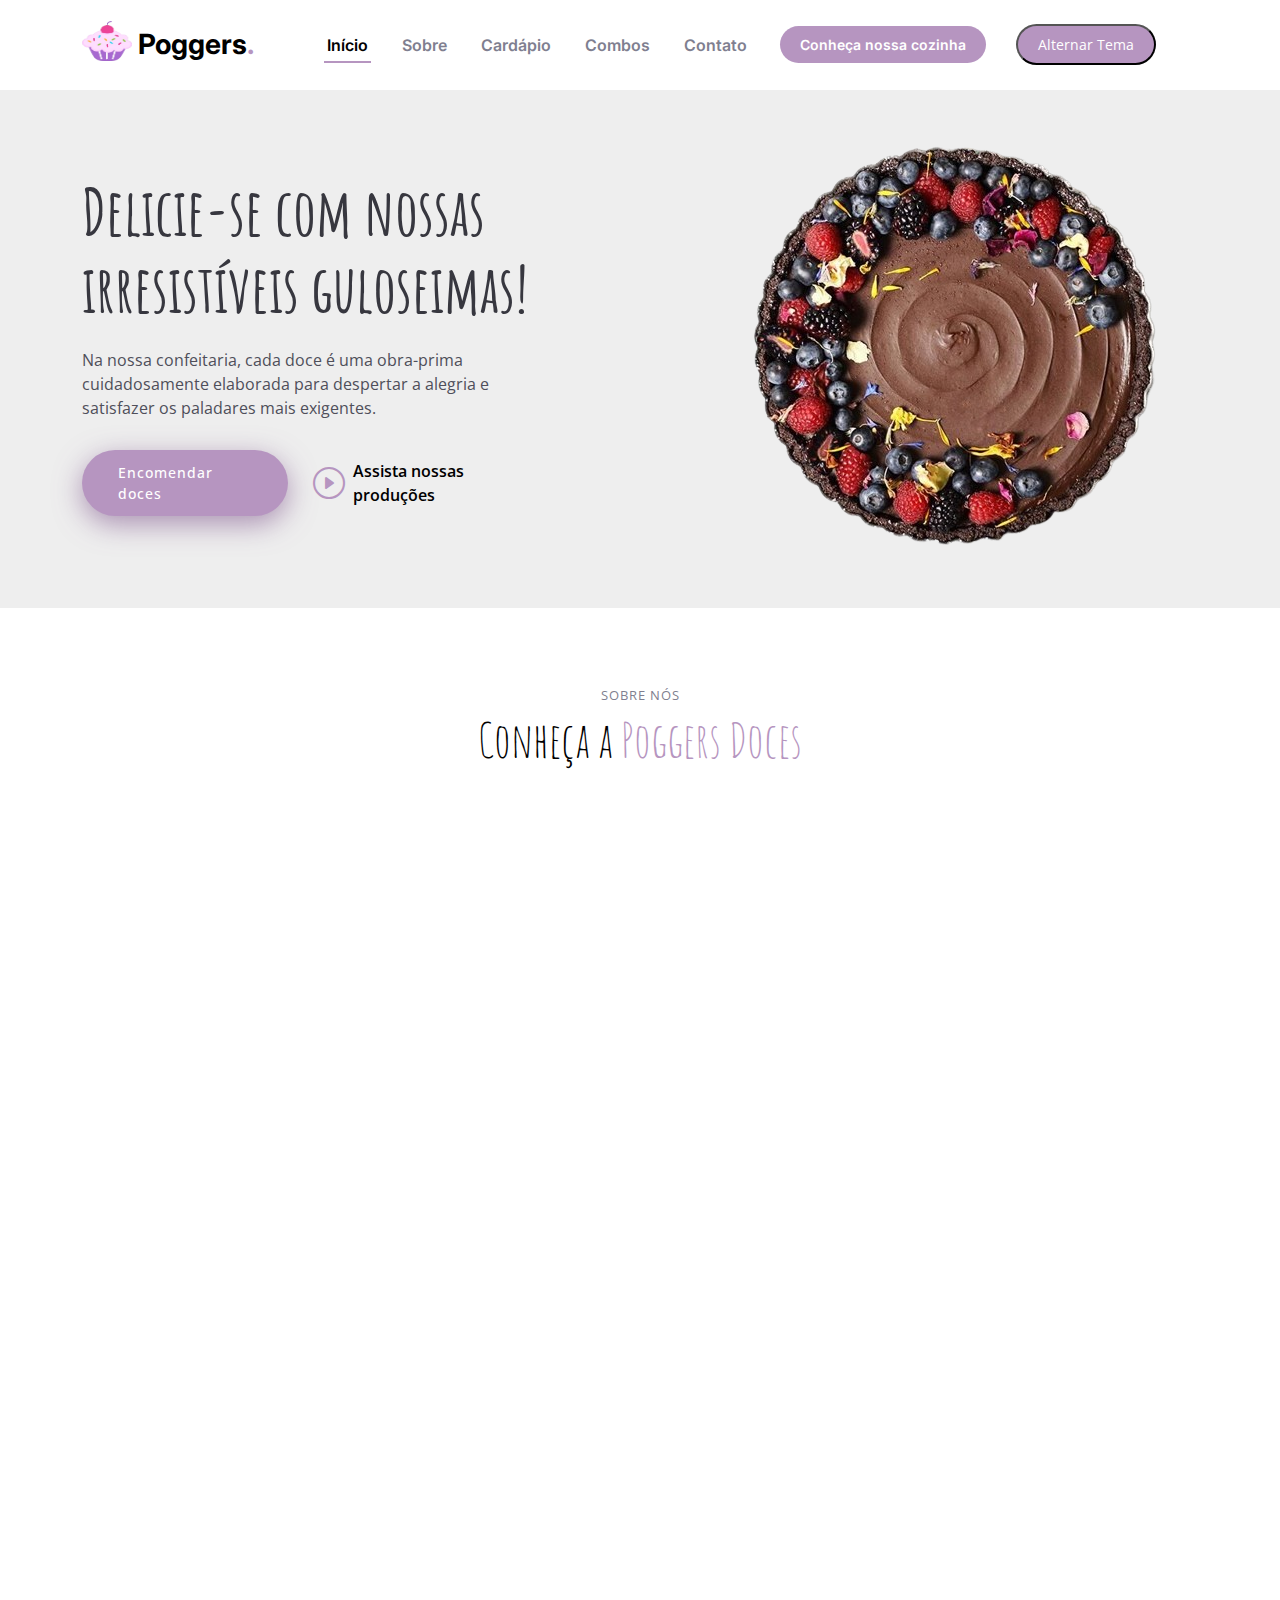
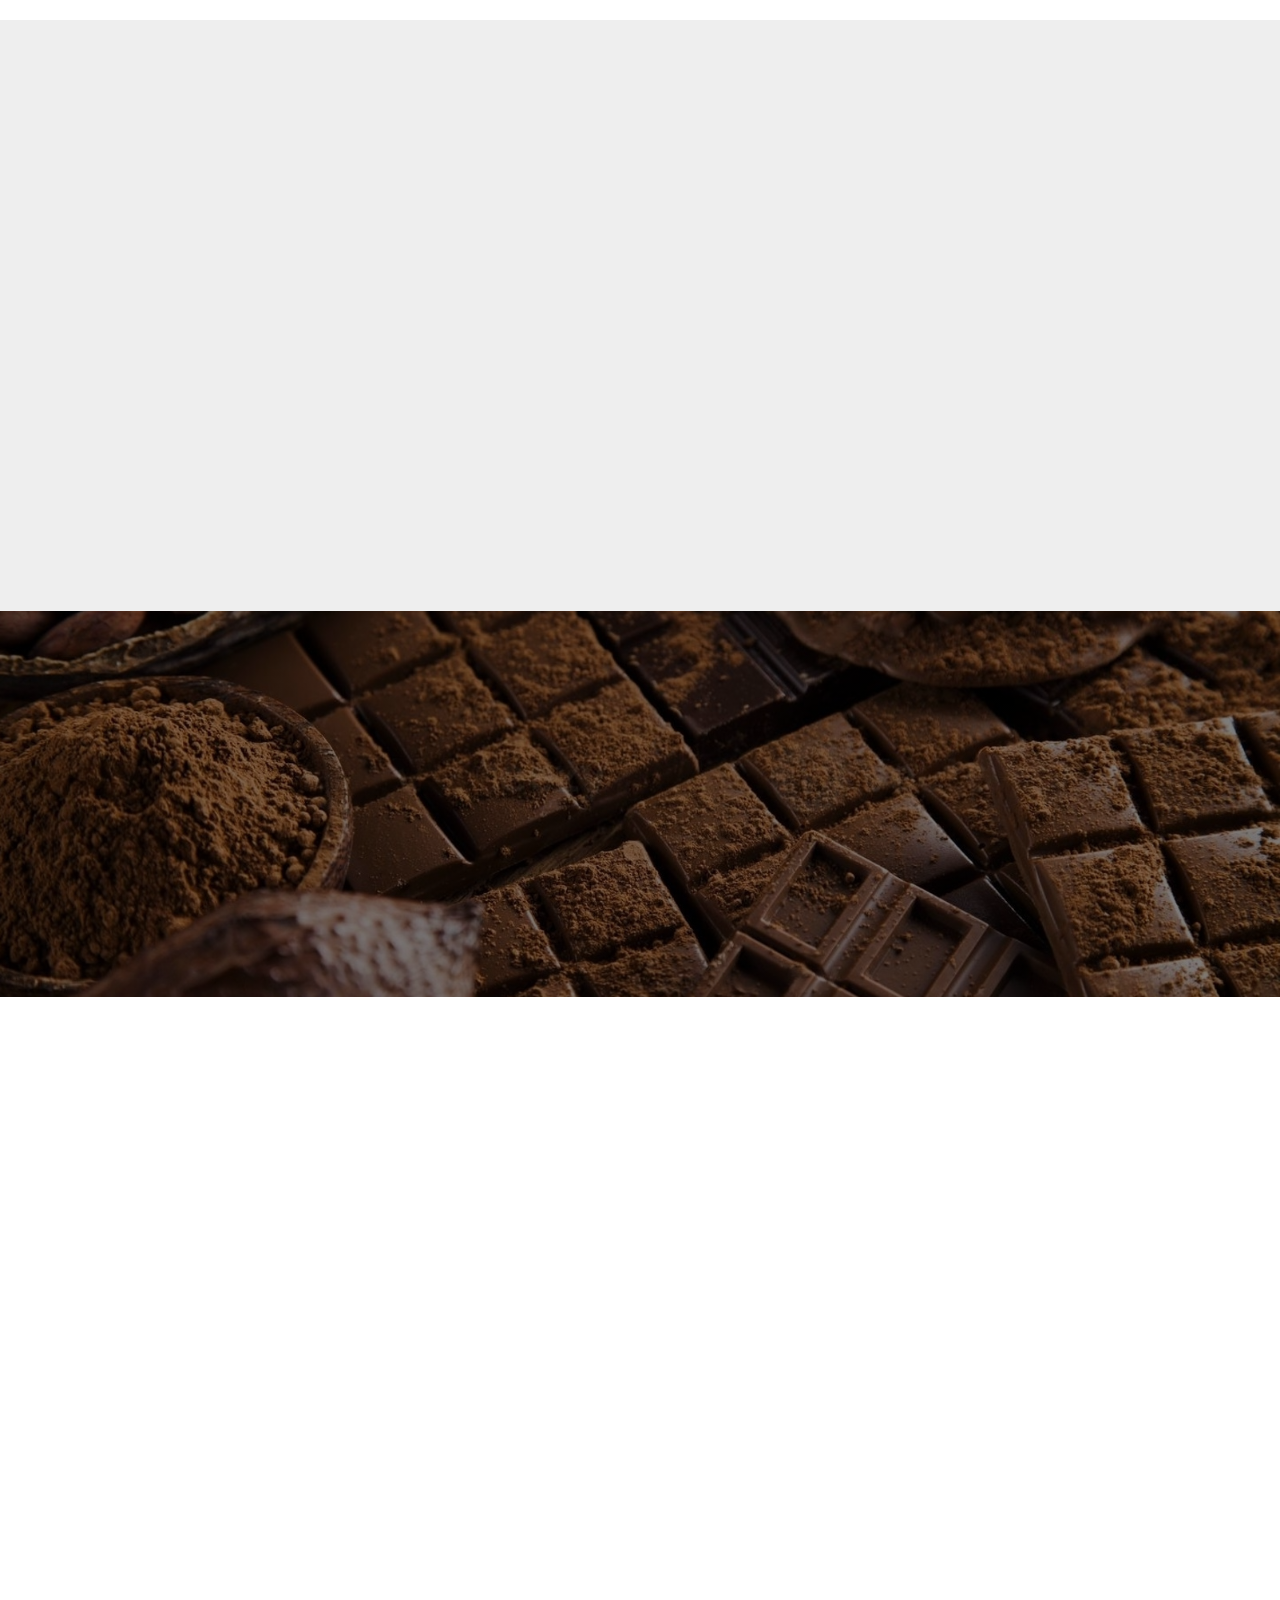
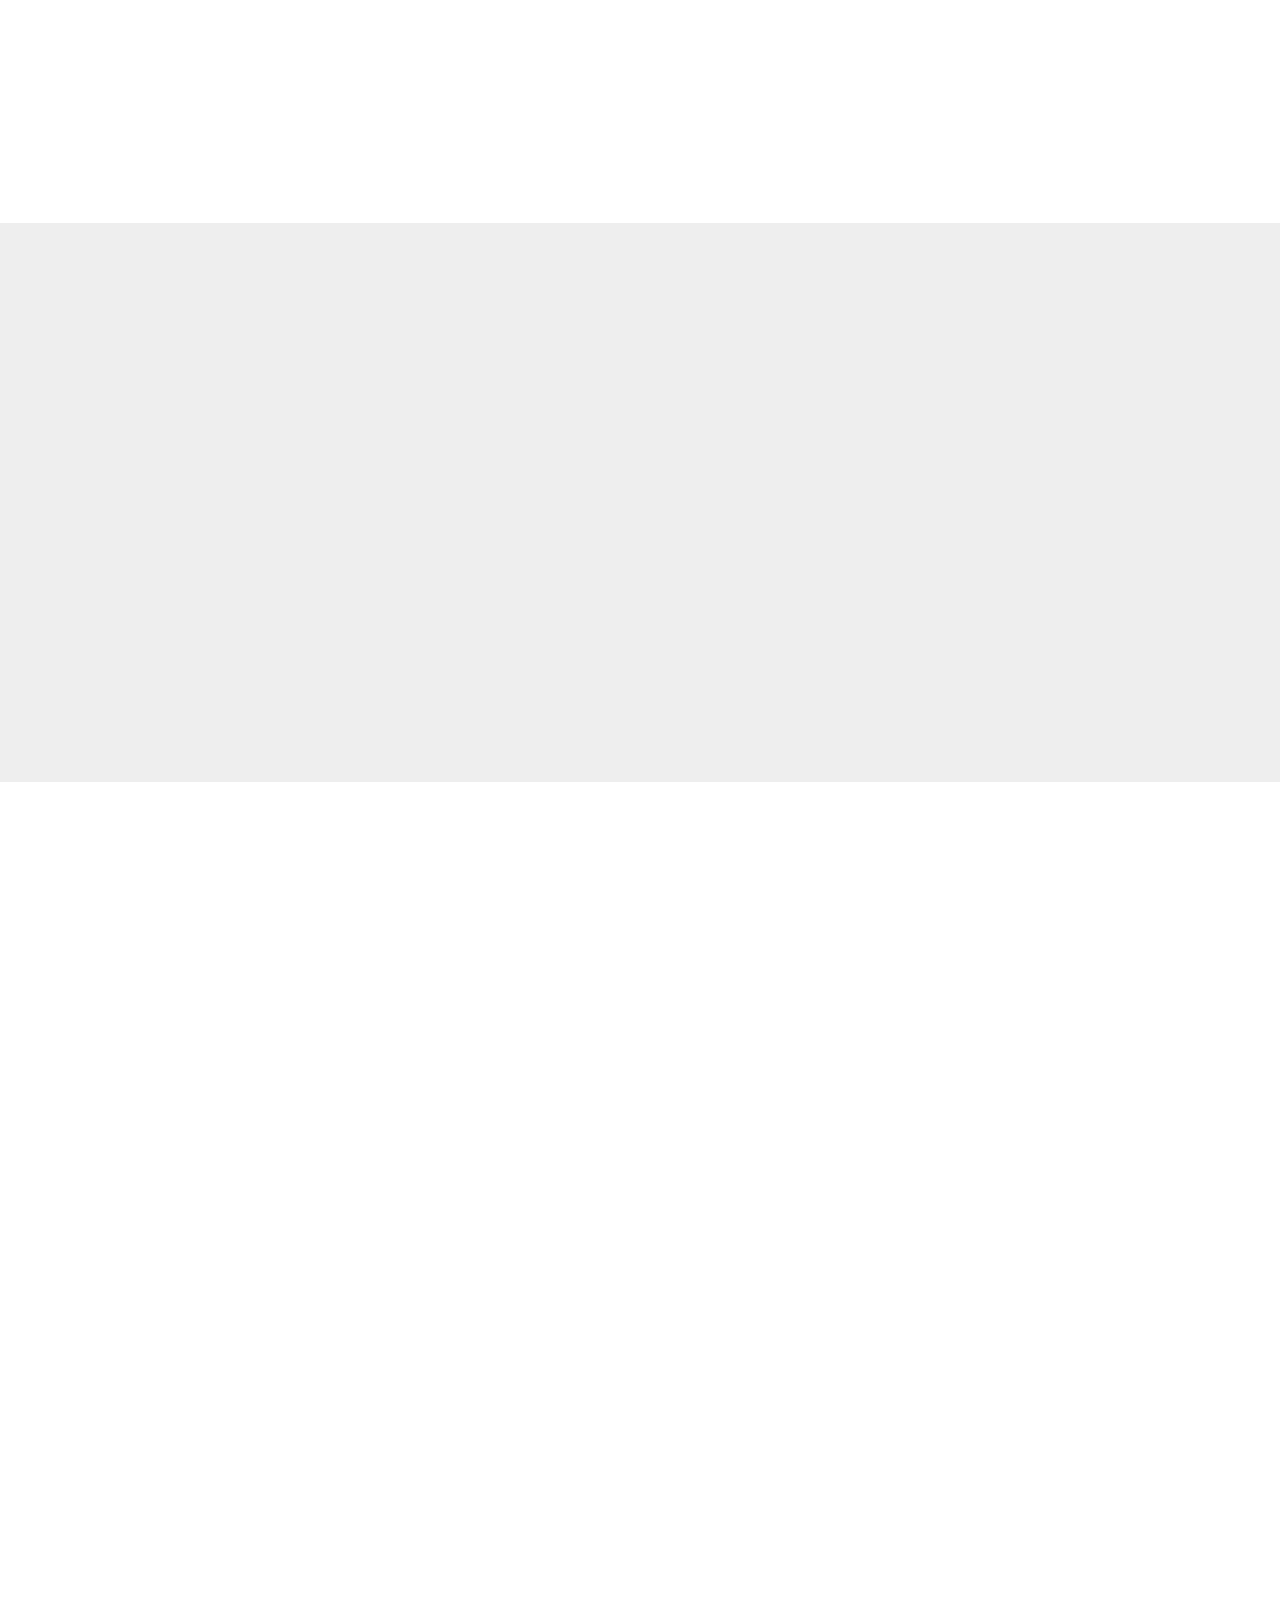
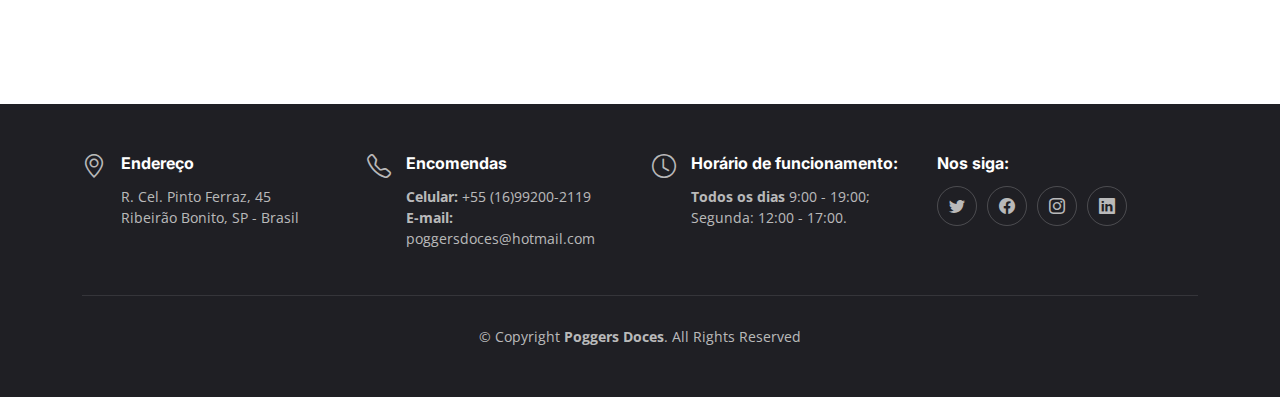
<file: index.html>
<!DOCTYPE html>
<html lang="pt-br">

<head>
  <meta charset="utf-8">
  <meta content="width=device-width, initial-scale=1.0" name="viewport">

  <title>Poggers Doces</title>
  <meta content="" name="description">
  <meta content="" name="keywords">

  <!-- Favicons -->
  <link href="assets/img/favicon.png" rel="icon">
  <link href="assets/img/apple-touch-icon.png" rel="apple-touch-icon">

  <!-- Google Fonts -->
  <link rel="preconnect" href="https://fonts.googleapis.com">
  <link rel="preconnect" href="https://fonts.gstatic.com" crossorigin>
  <link href="https://fonts.googleapis.com/css2?family=Open+Sans:ital,wght@0,300;0,400;0,500;0,600;0,700;1,300;1,400;1,600;1,700&family=Amatic+SC:ital,wght@0,300;0,400;0,500;0,600;0,700;1,300;1,400;1,500;1,600;1,700&family=Inter:ital,wght@0,300;0,400;0,500;0,600;0,700;1,300;1,400;1,500;1,600;1,700&display=swap" rel="stylesheet">

  <!-- Vendor CSS Files -->
  <link href="assets/vendor/bootstrap/css/bootstrap.min.css" rel="stylesheet">
  <link href="assets/vendor/bootstrap-icons/bootstrap-icons.css" rel="stylesheet">
  <link href="assets/vendor/aos/aos.css" rel="stylesheet">
  <link href="assets/vendor/glightbox/css/glightbox.min.css" rel="stylesheet">
  <link href="assets/vendor/swiper/swiper-bundle.min.css" rel="stylesheet">

  <!-- Template Main CSS File -->
  <link href="assets/css/main.css" rel="stylesheet">

  <!-- =======================================================
  * Template Name: Yummy
  * Updated: Sep 18 2023 with Bootstrap v5.3.2
  * Template URL: https://bootstrapmade.com/yummy-bootstrap-restaurant-website-template/
  * Author: BootstrapMade.com
  * License: https://bootstrapmade.com/license/
  ======================================================== -->
</head>

<body>

  <!-- ======= Header ======= -->
  <header id="header" class="header fixed-top d-flex align-items-center">
    <div class="container d-flex align-items-center justify-content-between">

      <a href="index.html" class="logo d-flex align-items-center me-auto me-lg-0">
        <!-- Uncomment the line below if you also wish to use an image logo -->
        <!-- <img src="assets/img/logo.png" alt=""> -->
        <img src="assets/img/favicon.png" alt="cookie_logo">
        <h1>Poggers<span>.</span></h1>
      </a>

      <nav id="navbar" class="navbar">
        <ul>
          <li><a href="#hero">Início</a></li>
          <li><a href="#about">Sobre</a></li>
          <li><a href="#menu">Cardápio</a></li>
          <li><a href="#events">Combos</a></li>
          <li><a href="contato.html">Contato</a></li>
          <a href="sample-inner-page.html" class="btn-book-a-table">Conheça nossa cozinha</a>
          <button id="theme-toggle" class="btn-book-a-table" onclick="toggleTheme()">Alternar Tema</button>
        </ul>
      </nav><!-- .navbar -->

      <a class="btn-meet-kitchen" href="sample-inner-page.html"></a>
      <i class="mobile-nav-toggle mobile-nav-show bi bi-list"></i>
      <i class="mobile-nav-toggle mobile-nav-hide d-none bi bi-x"></i>

    </div>
  </header><!-- End Header -->
  
  <!-- ======= Hero Section ======= -->
  <section id="hero" class="hero d-flex align-items-center section-bg">
    <div class="container">
      <div class="row justify-content-between gy-5">
        <div class="col-lg-5 order-2 order-lg-1 d-flex flex-column justify-content-center align-items-center align-items-lg-start text-center text-lg-start">
          <h2 data-aos="fade-up">Delicie-se com nossas irresistíveis guloseimas!</h2>
          <p data-aos="fade-up" data-aos-delay="100"> Na nossa confeitaria, cada doce é uma obra-prima cuidadosamente elaborada para despertar a alegria e satisfazer os paladares mais exigentes.</p>
          <div class="d-flex" data-aos="fade-up" data-aos-delay="200">
            <a href="reserva.html" class="btn-book-a-table">Encomendar doces</a>
            <a href="https://youtu.be/uBqBHsoMd08?si=WpIrr3j1nLAEmotM" class="glightbox btn-watch-video d-flex align-items-center"><i class="bi bi-play-circle"></i><span>Assista nossas produções</span></a>
          </div>
        </div>
        <div class="col-lg-5 order-1 order-lg-2 text-center text-lg-start">
          <img src="assets/img/hero-img.png" class="img-fluid" alt="" data-aos="zoom-out" data-aos-delay="300">
        </div>
      </div>
    </div>
  </section><!-- End Hero Section -->

  <main id="main">

    <!-- ======= About Section ======= -->
    <section id="about" class="about">
      <div class="container" data-aos="fade-up">

        <div class="section-header">
          <h2>Sobre nós</h2>
          <p>Conheça a <span>Poggers Doces</span></p>
        </div>

        <div class="row gy-4">
          <div class="col-lg-7 position-relative about-img" style="background-image: url(assets/img/about.jpg) ;" data-aos="fade-up" data-aos-delay="150">
            <div class="call-us position-absolute">
              <h4>Faça sua reserva</h4>
              <p>(16) 99200-2119</p>
            </div>
          </div>
          <div class="col-lg-5 d-flex align-items-end" data-aos="fade-up" data-aos-delay="300">
            <div class="content ps-0 ps-lg-5">
              <p class="fst-italic">
                Bem-vindo ao mundo encantado dos sabores na "Poggers Doces"! Nossa confeitaria é um paraíso culinário onde cada mordida é uma experiência única e deliciosa.
              </p>
              <ul>
                <li><i class="bi bi-check2-all"></i> Brigadeiros que são pequenos pedaços de felicidade, cobertos com granulados coloridos e amor.</li>
                <li><i class="bi bi-check2-all"></i> Bolos elaborados como obras de arte, onde cada fatia é uma jornada de texturas e sabores.</li>
                <li><i class="bi bi-check2-all"></i> Cookies irresistíveis, com pedaços de chocolate derretido, para uma explosão de sabor a cada mordida.</li>
                <li><i class="bi bi-check2-all"></i> Donuts caprichados, glaceados e recheados, transformando cada mordida em uma festa de sabores.</li>
              </ul>
              <div class="position-relative mt-4">
                <img src="assets/img/about-2.jpg" class="img-fluid" alt="">
                <a href="https://www.youtube.com/watch?v=HTXB6flODww" class="glightbox play-btn"></a>
              </div>
            </div>
          </div>
        </div>

      </div>
    </section><!-- End About Section -->

    <!-- ======= Why Us Section ======= -->
    <section id="why-us" class="why-us section-bg">
      <div class="container" data-aos="fade-up">

        <div class="row gy-4">

          <div class="col-lg-4" data-aos="fade-up" data-aos-delay="100">
            <div class="why-box">
              <h3>Poggers: Por que a vida é doce?</h3>
              <p>
                Descubra o motivo de sermos a escolha irresistível para os amantes de doces. Nossas criações são pequenas obras de arte comestíveis, feitas com amor e dedicação, proporcionando uma experiência única a cada mordida.  Curioso? Descubra mais sobre o universo delicioso da Poggers Doces!
              </p>
              <div class="text-center">
                <a href="#menu" class="more-btn">Acessar Menu <i class="bx bx-chevron-right"></i></a>
              </div>
            </div>
          </div><!-- End Why Box -->

          <div class="col-lg-8 d-flex align-items-center">
            <div class="row gy-4">

              <div class="col-xl-4" data-aos="fade-up" data-aos-delay="200">
                <div class="icon-box d-flex flex-column justify-content-center align-items-center">
                  <i class="bi bi-clipboard-data"></i>
                  <h4>Encomendas Personalizadas</h4>
                  <p> Surpreenda em festas e eventos corporativos, transformando cada celebração em uma experiência única.</p>
                </div>
              </div><!-- End Icon Box -->

              <div class="col-xl-4" data-aos="fade-up" data-aos-delay="300">
                <div class="icon-box d-flex flex-column justify-content-center align-items-center">
                  <i class="bi bi-gem"></i>
                  <h4>Sabores <br>Únicos</h4>
                  <p>Explore nosso cardápio diversificado, desde clássicos até criações exclusivas, garantindo que cada doce seja uma jornada .</p>
                </div>
              </div><!-- End Icon Box -->

              <div class="col-xl-4" data-aos="fade-up" data-aos-delay="400">
                <div class="icon-box d-flex flex-column justify-content-center align-items-center">
                  <i class="bi bi-inboxes"></i>
                  <h4>Compromisso com a Qualidade</h4>
                  <p>Comprometemo-nos a oferecer uma experiência memorável em cada mordida. Utilizamos ingredientes frescos e de qualidade.</p>
                </div>
              </div><!-- End Icon Box -->

            </div>
          </div>

        </div>

      </div>
    </section><!-- End Why Us Section -->

    <!-- ======= Stats Counter Section ======= -->
    <section id="stats-counter" class="stats-counter">
      <div class="container" data-aos="zoom-out">

        <div class="row gy-4">

          <div class="col-lg-3 col-md-6">
            <div class="stats-item text-center w-100 h-100">
              <span data-purecounter-start="0" data-purecounter-end="20000" data-purecounter-duration="1" class="purecounter"></span>
              <p>Clientes</p>
            </div>
          </div><!-- End Stats Item -->

          <div class="col-lg-3 col-md-6">
            <div class="stats-item text-center w-100 h-100">
              <span data-purecounter-start="0" data-purecounter-end="45" data-purecounter-duration="1" class="purecounter"></span>
              <p>Tipos de doces</p>
            </div>
          </div><!-- End Stats Item -->

          <div class="col-lg-3 col-md-6">
            <div class="stats-item text-center w-100 h-100">
              <span data-purecounter-start="0" data-purecounter-end="10" data-purecounter-duration="1" class="purecounter"></span>
              <p>Anos de experiência</p>
            </div>
          </div><!-- End Stats Item -->

          <div class="col-lg-3 col-md-6">
            <div class="stats-item text-center w-100 h-100">
              <span data-purecounter-start="0" data-purecounter-end="15" data-purecounter-duration="1" class="purecounter"></span>
              <p>Confeiteiros</p>
            </div>
          </div><!-- End Stats Item -->

        </div>

      </div>
    </section><!-- End Stats Counter Section -->

    <!-- ======= Menu Section ======= -->
    <section id="menu" class="menu">
      <div class="container" data-aos="fade-up">

        <div class="section-header">
          <h2>Nosso cardápio</h2>
          <p>Dê uma olhada no <span> que temos a oferecer</span></p>
        </div>

        <ul class="nav nav-tabs d-flex justify-content-center" data-aos="fade-up" data-aos-delay="200">

          <li class="nav-item">
            <a class="nav-link active show" data-bs-toggle="tab" data-bs-target="#menu-brigadeiro">
              <h4>Brigadeiro</h4>
            </a>
          </li><!-- End tab nav item -->

          <li class="nav-item">
            <a class="nav-link" data-bs-toggle="tab" data-bs-target="#menu-bolo">
              <h4>Bolo</h4>
            </a><!-- End tab nav item -->

          <li class="nav-item">
            <a class="nav-link" data-bs-toggle="tab" data-bs-target="#menu-cookie">
              <h4>Cookie</h4>
            </a>
          </li><!-- End tab nav item -->

          <li class="nav-item">
            <a class="nav-link" data-bs-toggle="tab" data-bs-target="#menu-donuts">
              <h4>Donut</h4>
            </a>
          </li><!-- End tab nav item -->

        </ul>

        <div class="tab-content" data-aos="fade-up" data-aos-delay="300">

          <div class="tab-pane fade active show" id="menu-brigadeiro">

            <div class="tab-header text-center">
              <p>Cardápio</p>
              <h3>Brigadeiros</h3>
            </div>

            <div class="row gy-5">

              <div class="col-lg-4 menu-item">
                <a href="assets/img/menu/menu-brigadeiro-1.png" class="glightbox"><img src="assets/img/menu/menu-brigadeiro-1.png" class="menu-img img-fluid" alt=""></a>
                <h4>Brigadeiro de chocolate</h4>
                <p class="ingredients">
                  Feito de chocolate e leite condesado
                </p>
                <p class="price">
                  R$1,99/unidade
                </p>
              </div><!-- Menu Item -->

              <div class="col-lg-4 menu-item">
                <a href="assets/img/menu/menu-brigadeiro-2.png" class="glightbox"><img src="assets/img/menu/menu-brigadeiro-2.png" class="menu-img img-fluid" alt=""></a>
                <h4>Brigadeiro de beijinho</h4>
                <p class="ingredients">
                  Feito de coco e leite condesado
                </p>
                <p class="price">
                  R$1,99/unidade
                </p>
              </div><!-- Menu Item -->

              <div class="col-lg-4 menu-item">
                <a href="assets/img/menu/menu-brigadeiro-3.png" class="glightbox"><img src="assets/img/menu/menu-brigadeiro-3.png" class="menu-img img-fluid" alt=""></a>
                <h4>Brigadeiro de leite Ninho</h4>
                <p class="ingredients">
                  Feito de leite Ninho e Nutella
                </p>
                <p class="price">
                  R$2,49/unidade
                </p>
              </div><!-- Menu Item -->

            </div>
          </div><!-- End Starter Menu Content -->

          <div class="tab-pane fade" id="menu-bolo">

            <div class="tab-header text-center">
              <p>Cardápio</p>
              <h3>Bolos</h3>
            </div>

            <div class="row gy-5">

              <div class="col-lg-4 menu-item">
                <a href="assets/img/menu/menu-bolo-1.png" class="glightbox"><img src="assets/img/menu/menu-bolo-1.png" class="menu-img img-fluid" alt=""></a>
                <h4>Bolo de chocolate</h4>
                <p class="ingredients">
                  Feito com chocolate, ovos, farinha e leite
                </p>
                <p class="price">
                  R$7,99/fatia
                </p>
              </div><!-- Menu Item -->

              <div class="col-lg-4 menu-item">
                <a href="assets/img/menu/menu-bolo-2.png" class="glightbox"><img src="assets/img/menu/menu-bolo-2.png" class="menu-img img-fluid" alt=""></a>
                <h4>Bolo de Red Velvet</h4>
                <p class="ingredients">
                  Feito com corante, ovos, farinha e leite
                </p>
                <p class="price">
                  R$8,99/fatia
                </p>
              </div><!-- Menu Item -->

              <div class="col-lg-4 menu-item">
                <a href="assets/img/menu/menu-bolo-3.png" class="glightbox"><img src="assets/img/menu/menu-bolo-3.png" class="menu-img img-fluid" alt=""></a>
                <h4>Cheesecake de morango</h4>
                <p class="ingredients">
                  Feito com cream cheese, biscoito e morango
                </p>
                <p class="price">
                  R$9,99/fatia
                </p>
              </div><!-- Menu Item -->

            </div>
          </div><!-- End Breakfast Menu Content -->

          <div class="tab-pane fade" id="menu-cookie">

            <div class="tab-header text-center">
              <p>Cardápio</p>
              <h3>Cookies</h3>
            </div>

            <div class="row gy-5">

              <div class="col-lg-4 menu-item">
                <a href="assets/img/menu/menu-cookie-1.png" class="glightbox"><img src="assets/img/menu/menu-cookie-1.png" class="menu-img img-fluid" alt=""></a>
                <h4>Cookie tradicional</h4>
                <p class="ingredients">
                  Chocolate, leite e farinha
                </p>
                <p class="price">
                  R$3,99/unidade
                </p>
              </div><!-- Menu Item -->

              <div class="col-lg-4 menu-item">
                <a href="assets/img/menu/menu-cookie-2.png" class="glightbox"><img src="assets/img/menu/menu-cookie-2.png" class="menu-img img-fluid" alt=""></a>
                <h4>Cookie de chocolate</h4>
                <p class="ingredients">
                  Chocolate, muito chocolate, leite e farinha
                </p>
                <p class="price">
                  R$3,99/unidade
                </p>
              </div><!-- Menu Item -->

              <div class="col-lg-4 menu-item">
                <a href="assets/img/menu/menu-cookie-3.png" class="glightbox"><img src="assets/img/menu/menu-cookie-3.png" class="menu-img img-fluid" alt=""></a>
                <h4>Cookie de Red Velvet</h4>
                <p class="ingredients">
                  Corante, chocolate branco, leite e farinha
                </p>
                <p class="price">
                  R$4,99/unidade
                </p>
              </div><!-- Menu Item -->

            </div>
          </div><!-- End Dinner Menu Content -->

          <div class="tab-pane fade" id="menu-donuts">

            <div class="tab-header text-center">
              <p>Cardápio</p>
              <h3>Donuts</h3>
            </div>

            <div class="row gy-5">

              <div class="col-lg-4 menu-item">
                <a href="assets/img/menu/menu-donut-1.png" class="glightbox"><img src="assets/img/menu/menu-donut-1.png" class="menu-img img-fluid" alt=""></a>
                <h4>Donut sem cobertura</h4>
                <p class="ingredients">
                  Feito de açúcar, leite e farinha
                </p>
                <p class="price">
                  R$3,99/unidade
                </p>
              </div><!-- Menu Item -->

              <div class="col-lg-4 menu-item">
                <a href="assets/img/menu/menu-donut-2.png" class="glightbox"><img src="assets/img/menu/menu-donut-2.png" class="menu-img img-fluid" alt=""></a>
                <h4>Donut com cobertura rosa</h4>
                <p class="ingredients">
                  Feito de recheio rosa, açúcar, leite e farinha
                </p>
                <p class="price">
                  R$4,99/unidade
                </p>
              </div><!-- Menu Item -->

              <div class="col-lg-4 menu-item">
                <a href="assets/img/menu/menu-donut-3.png" class="glightbox"><img src="assets/img/menu/menu-donut-3.png" class="menu-img img-fluid" alt=""></a>
                <h4>Donut com chocolate</h4>
                <p class="ingredients">
                  Feito de chocolate, açúcar, leite e farinha
                </p>
                <p class="price">
                  R$4,99/unidade
                </p>
              </div><!-- Menu Item -->

            </div>
          </div><!-- End Dinner Menu Content -->

        </div>

      </div>
    </section><!-- End Menu Section -->

    <!-- ======= Testimonials Section ======= -->
    <section id="testimonials" class="testimonials section-bg">
      <div class="container" data-aos="fade-up">

        <div class="section-header">
          <h2>Avaliações</h2>
          <p>O que estão dizendo <span>sobre nossas delícias:</span></p>
        </div>

        <div class="slides-1 swiper" data-aos="fade-up" data-aos-delay="100">
          <div class="swiper-wrapper">

            <div class="swiper-slide">
              <div class="testimonial-item">
                <div class="row gy-4 justify-content-center">
                  <div class="col-lg-6">
                    <div class="testimonial-content">
                      <p>
                        <i class="bi bi-quote quote-icon-left"></i>
                        Encomendei doces personalizados para o aniversário da minha filha, e fiquei encantada! Além de lindos, eram deliciosos. A equipe da Poggers superou minhas expectativas.
                        <i class="bi bi-quote quote-icon-right"></i>
                      </p>
                      <h3>Carlos Pereira</h3>
                      <h4> 22/11/2023</h4>
                      <div class="stars">
                        <i class="bi bi-star-fill"></i><i class="bi bi-star-fill"></i><i class="bi bi-star-fill"></i><i class="bi bi-star-fill"></i><i class="bi bi-star-fill"></i>
                      </div>
                    </div>
                  </div>
                  <div class="col-lg-2 text-center">
                    <img src="assets/img/testimonials/testimonials-1.jpg" class="img-fluid testimonial-img" alt="">
                  </div>
                </div>
              </div>
            </div><!-- End testimonial item -->

            <div class="swiper-slide">
              <div class="testimonial-item">
                <div class="row gy-4 justify-content-center">
                  <div class="col-lg-6">
                    <div class="testimonial-content">
                      <p>
                        <i class="bi bi-quote quote-icon-left"></i>
                        Experiência incrível com Poggers Doces! Os doces são uma verdadeira obra de arte, e a atenção aos detalhes é evidente. Sem dúvida, a melhor escolha para eventos especiais.
                        <i class="bi bi-quote quote-icon-right"></i>
                      </p>
                      <h3>Sara Oliveira</h3>
                      <h4>10/08/2023</h4>
                      <div class="stars">
                        <i class="bi bi-star-fill"></i><i class="bi bi-star-fill"></i><i class="bi bi-star-fill"></i><i class="bi bi-star-fill"></i><i class="bi bi-star-fill"></i>
                      </div>
                    </div>
                  </div>
                  <div class="col-lg-2 text-center">
                    <img src="assets/img/testimonials/testimonials-2.jpg" class="img-fluid testimonial-img" alt="">
                  </div>
                </div>
              </div>
            </div><!-- End testimonial item -->

            <div class="swiper-slide">
              <div class="testimonial-item">
                <div class="row gy-4 justify-content-center">
                  <div class="col-lg-6">
                    <div class="testimonial-content">
                      <p>
                        <i class="bi bi-quote quote-icon-left"></i>
                        A Poggers é a minha escolha número um para doces! Os sabores são autênticos, e a apresentação é sempre impecável. Não consigo resistir!
                        <i class="bi bi-quote quote-icon-right"></i>
                      </p>
                      <h3>Carla Orti</h3>
                      <h4>09/02/2023</h4>
                      <div class="stars">
                        <i class="bi bi-star-fill"></i><i class="bi bi-star-fill"></i><i class="bi bi-star-fill"></i><i class="bi bi-star-fill"></i><i class="bi bi-star-fill"></i>
                      </div>
                    </div>
                  </div>
                  <div class="col-lg-2 text-center">
                    <img src="assets/img/testimonials/testimonials-3.jpg" class="img-fluid testimonial-img" alt="">
                  </div>
                </div>
              </div>
            </div><!-- End testimonial item -->

            <div class="swiper-slide">
              <div class="testimonial-item">
                <div class="row gy-4 justify-content-center">
                  <div class="col-lg-6">
                    <div class="testimonial-content">
                      <p>
                        <i class="bi bi-quote quote-icon-left"></i>
                        Incríveis opções de doces! A qualidade é impecável, e o atendimento é excepcional. Poggers Doces elevou a experiência do meu evento a outro nível.
                        <i class="bi bi-quote quote-icon-right"></i>
                      </p>
                      <h3>João Santos</h3>
                      <h4>12/09/2018</h4>
                      <div class="stars">
                        <i class="bi bi-star-fill"></i><i class="bi bi-star-fill"></i><i class="bi bi-star-fill"></i><i class="bi bi-star-fill"></i><i class="bi bi-star-fill"></i>
                      </div>
                    </div>
                  </div>
                  <div class="col-lg-2 text-center">
                    <img src="assets/img/testimonials/testimonials-4.jpg" class="img-fluid testimonial-img" alt="">
                  </div>
                </div>
              </div>
            </div><!-- End testimonial item -->

          </div>
          <div class="swiper-pagination"></div>
        </div>

      </div>
    </section><!-- End Testimonials Section -->

    <!-- ======= Events Section ======= -->
    <section id="events" class="events">
      <div class="container-fluid" data-aos="fade-up">

        <div class="section-header">
          <h2>Combos</h2>
          <p>Acompanhe <span>nossos combos</span> mais vendidos</p>
        </div>

        <div class="slides-3 swiper" data-aos="fade-up" data-aos-delay="100">
          <div class="swiper-wrapper">
            <div class="swiper-slide event-item d-flex flex-column justify-content-end" style="background-image: url(assets/img/events-5.jpg)">
              <h3>Biscoitos de Natal</h3>
              <div class="price align-self-start">$25</div>
              <p class="description">
                Caixinha de presente de biscoitos de natal diversos!
              </p>
            </div><!-- End Event item -->

            <div class="swiper-slide event-item d-flex flex-column justify-content-end" style="background-image: url(assets/img/events-1.jpg)">
              <h3>Caixinha Delícia</h3>
              <div class="price align-self-start">$15</div>
              <p class="description">
                Caixinha com 6 brigadeiros com sabor personalizado e caixinha decorada!
              </p>
            </div><!-- End Event item -->

            <div class="swiper-slide event-item d-flex flex-column justify-content-end" style="background-image: url(assets/img/events-2.jpg)">
              <h3>Copo de Cookies</h3>
              <div class="price align-self-start">$25</div>
              <p class="description">
                Copo de cookies com 10 cookies fresquinhos com sabor personalizado e copo decorado!
              </p>
            </div><!-- End Event item -->

            <div class="swiper-slide event-item d-flex flex-column justify-content-end" style="background-image: url(assets/img/events-3.jpg)">
              <h3>Cupcakes com donuts</h3>
              <div class="price align-self-start">$50</div>
              <p class="description">
                Caixinha com 10 cupcakes com donuts emm cima com sabor personalizado!
              </p>
            </div><!-- End Event item -->

            <div class="swiper-slide event-item d-flex flex-column justify-content-end" style="background-image: url(assets/img/events-4.jpg)">
              <h3>Fatia de bolo gourmet</h3>
              <div class="price align-self-start">$10</div>
              <p class="description">
                Embalagem individual de Bolo gourmet com sabor personalizado!
              </p>
            </div><!-- End Event item -->

          </div>
          <div class="swiper-pagination"></div>
        </div>

      </div>
    </section><!-- End Events Section -->


  <!-- ======= Footer ======= -->
  <footer id="footer" class="footer">

    <div class="container">
      <div class="row gy-3">
        <div class="col-lg-3 col-md-6 d-flex">
          <i class="bi bi-geo-alt icon"></i>
          <div>
            <h4>Endereço</h4>
            <p>
              R. Cel. Pinto Ferraz, 45<br>
              Ribeirão Bonito, SP - Brasil<br>
            </p>
          </div>

        </div>

        <div class="col-lg-3 col-md-6 footer-links d-flex">
          <i class="bi bi-telephone icon"></i>
          <div>
            <h4>Encomendas</h4>
            <p>
              <strong>Celular:</strong> +55 (16)99200-2119<br>
              <strong>E-mail:</strong> poggersdoces@hotmail.com<br>
            </p>
          </div>
        </div>

        <div class="col-lg-3 col-md-6 footer-links d-flex">
          <i class="bi bi-clock icon"></i>
          <div>
            <h4>Horário de funcionamento:</h4>
            <p>
              <strong>Todos os dias</strong> 9:00 - 19:00;<br>
              Segunda: 12:00 - 17:00.
            </p>
          </div>
        </div>

        <div class="col-lg-3 col-md-6 footer-links">
          <h4>Nos siga:</h4>
          <div class="social-links d-flex">
            <a href="#" class="twitter"><i class="bi bi-twitter"></i></a>
            <a href="#" class="facebook"><i class="bi bi-facebook"></i></a>
            <a href="#" class="instagram"><i class="bi bi-instagram"></i></a>
            <a href="#" class="linkedin"><i class="bi bi-linkedin"></i></a>
          </div>
        </div>

      </div>
    </div>

    <div class="container">
      <div class="copyright">
        &copy; Copyright <strong><span>Poggers Doces</span></strong>. All Rights Reserved
      </div>
    </div>

  </footer><!-- End Footer -->
  <!-- End Footer -->

  <a href="#" class="scroll-top d-flex align-items-center justify-content-center"><i class="bi bi-arrow-up-short"></i></a>

  <div id="preloader"></div>

  <!-- Vendor JS Files -->
  <script src="assets/vendor/bootstrap/js/bootstrap.bundle.min.js"></script>
  <script src="assets/vendor/aos/aos.js"></script>
  <script src="assets/vendor/glightbox/js/glightbox.min.js"></script>
  <script src="assets/vendor/purecounter/purecounter_vanilla.js"></script>
  <script src="assets/vendor/swiper/swiper-bundle.min.js"></script>
  <script src="assets/vendor/php-email-form/validate.js"></script>

  <!-- Template Main JS File -->
  <script src="assets/js/main.js"></script>

</body>

</html>
</file>
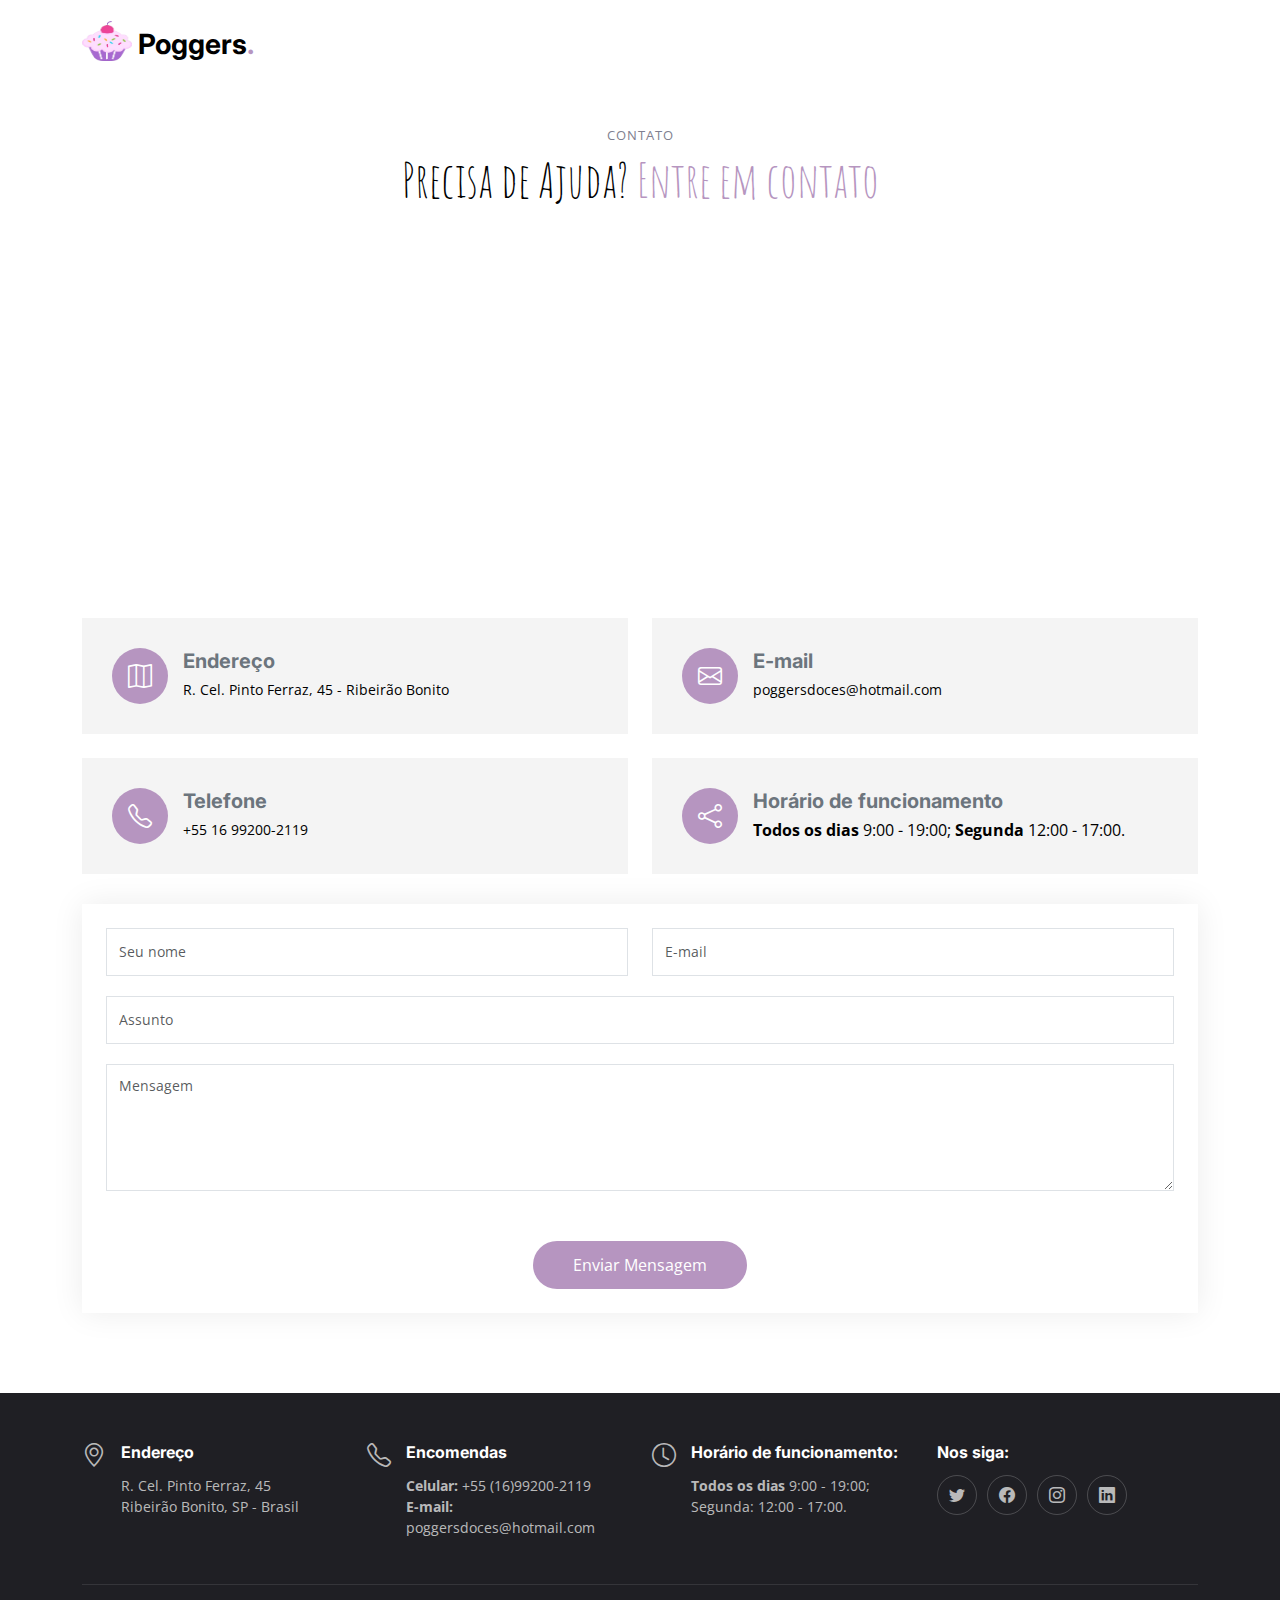
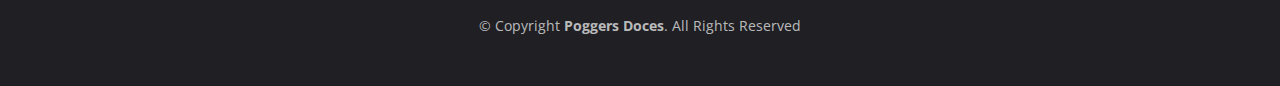
<file: contato.html>
<!DOCTYPE html>
<html lang="en">

<head>
  <meta charset="utf-8">
  <meta content="width=device-width, initial-scale=1.0" name="viewport">

  <title>Poggers Doces</title>
  <meta content="" name="description">
  <meta content="" name="keywords">

  <!-- Favicons -->
  <link href="assets/img/favicon.png" rel="icon">
  <link href="assets/img/apple-touch-icon.png" rel="apple-touch-icon">

  <!-- Google Fonts -->
  <link rel="preconnect" href="https://fonts.googleapis.com">
  <link rel="preconnect" href="https://fonts.gstatic.com" crossorigin>
  <link href="https://fonts.googleapis.com/css2?family=Open+Sans:ital,wght@0,300;0,400;0,500;0,600;0,700;1,300;1,400;1,600;1,700&family=Amatic+SC:ital,wght@0,300;0,400;0,500;0,600;0,700;1,300;1,400;1,500;1,600;1,700&family=Inter:ital,wght@0,300;0,400;0,500;0,600;0,700;1,300;1,400;1,500;1,600;1,700&display=swap" rel="stylesheet">

  <!-- Vendor CSS Files -->
  <link href="assets/vendor/bootstrap/css/bootstrap.min.css" rel="stylesheet">
  <link href="assets/vendor/bootstrap-icons/bootstrap-icons.css" rel="stylesheet">
  <link href="assets/vendor/aos/aos.css" rel="stylesheet">
  <link href="assets/vendor/glightbox/css/glightbox.min.css" rel="stylesheet">
  <link href="assets/vendor/swiper/swiper-bundle.min.css" rel="stylesheet">

  <!-- Template Main CSS File -->
  <link href="assets/css/main.css" rel="stylesheet">
</head>

<body>

  <!-- ======= Header ======= -->
  <header id="header" class="header fixed-top d-flex align-items-center">
    <div class="container d-flex align-items-center justify-content-between">

      <a href="index.html" class="logo d-flex align-items-center me-auto me-lg-0">
        <!-- Uncomment the line below if you also wish to use an image logo -->
        <!-- <img src="assets/img/logo.png" alt=""> -->
        <img src="assets/img/favicon.png" alt="cookie_logo">
        <h1>Poggers<span>.</span></h1>
      </a>
    </div>
  </header><!-- End Header -->

    <main id="main">
    
        <section id="contact" class="contact">
            <div class="container" data-aos="fade-up">
      
              <div class="section-header" > <br><br>
                <h2>Contato</h2>
                <p>Precisa de Ajuda? <span>Entre em contato</span></p>
              </div>
      
              <div class="mb-3">
                <iframe src="https://www.google.com/maps/embed?pb=!1m18!1m12!1m3!1d3697.6267479621038!2d-48.178527599999995!3d-22.063869099999998!2m3!1f0!2f0!3f0!3m2!1i1024!2i768!4f13.1!3m3!1m2!1s0x94b88436367a77e3%3A0xa8bc31127049aa3b!2sR.%20Cel.%20Pinto%20Ferraz%2C%2045%20-%20Ribeir%C3%A3o%20Bonito%2C%20SP%2C%2013580-000!5e0!3m2!1spt-BR!2sbr!4v1701756375156!5m2!1spt-BR!2sbr" width=100% height="350" style="border:0;" allowfullscreen="" loading="lazy" referrerpolicy="no-referrer-when-downgrade"></iframe>
              </div><!-- End Google Maps -->
      
              <div class="row gy-4">
      
                <div class="col-md-6">
                  <div class="info-item  d-flex align-items-center">
                    <i class="icon bi bi-map flex-shrink-0"></i>
                    <div>
                      <h3>Endereço</h3>
                      <p>R. Cel. Pinto Ferraz, 45 - Ribeirão Bonito</p>
                    </div>
                  </div>
                </div><!-- End Info Item -->
      
                <div class="col-md-6">
                  <div class="info-item d-flex align-items-center">
                    <i class="icon bi bi-envelope flex-shrink-0"></i>
                    <div>
                      <h3>E-mail</h3>
                      <p>poggersdoces@hotmail.com</p>
                    </div>
                  </div>
                </div><!-- End Info Item -->
      
                <div class="col-md-6">
                  <div class="info-item  d-flex align-items-center">
                    <i class="icon bi bi-telephone flex-shrink-0"></i>
                    <div>
                      <h3>Telefone</h3>
                      <p>+55 16 99200-2119</p>
                    </div>
                  </div>
                </div><!-- End Info Item -->
      
                <div class="col-md-6">
                  <div class="info-item  d-flex align-items-center">
                    <i class="icon bi bi-share flex-shrink-0"></i>
                    <div>
                      <h3>Horário de funcionamento</h3>
                      <div class="horario"><strong>Todos os dias</strong> 9:00 - 19:00;
                        <strong>Segunda</strong> 12:00 - 17:00.
                      </div>
                    </div>
                  </div>
                </div><!-- End Info Item -->
      
              </div>
      
              <form id="contact-form"  role="form" class="php-email-form p-3 p-md-4">
                <div class="row">
                  <div class="col-xl-6 form-group">
                    <input type="text" name="name" class="form-control" id="name" placeholder="Seu nome" required>
                  </div>
                  <div class="col-xl-6 form-group">
                    <input type="email" class="form-control" name="email" id="email" placeholder="E-mail" required>
                  </div>
                </div>
                <div class="form-group">
                  <input type="text" class="form-control" name="subject" id="subject" placeholder="Assunto" required>
                </div>
                <div class="form-group">
                  <textarea class="form-control" name="message" rows="5" placeholder="Mensagem" required></textarea>
                </div>
                <div class="my-3">
                  <div class="loading">Carregando</div>
                  <div class="sent-message">Sua mensagem foi enviada, Obrigada!</div>
                </div>
                <div class="text-center"><button type="submit">Enviar Mensagem</button></div>
              </form><!--End Contact Form -->
      
            </div>
          </section><!-- End Contact Section -->
      
        </main><!-- End #main -->
        <footer id="footer" class="footer">

            <div class="container">
              <div class="row gy-3">
                <div class="col-lg-3 col-md-6 d-flex">
                  <i class="bi bi-geo-alt icon"></i>
                  <div>
                    <h4>Endereço</h4>
                    <p>
                      R. Cel. Pinto Ferraz, 45<br>
                      Ribeirão Bonito, SP - Brasil<br>
                    </p>
                  </div>
        
                </div>
        
                <div class="col-lg-3 col-md-6 footer-links d-flex">
                  <i class="bi bi-telephone icon"></i>
                  <div>
                    <h4>Encomendas</h4>
                    <p>
                      <strong>Celular:</strong> +55 (16)99200-2119<br>
                      <strong>E-mail:</strong> poggersdoces@hotmail.com<br>
                    </p>
                  </div>
                </div>
        
                <div class="col-lg-3 col-md-6 footer-links d-flex">
                  <i class="bi bi-clock icon"></i>
                  <div>
                    <h4>Horário de funcionamento:</h4>
                    <p>
                      <strong>Todos os dias</strong> 9:00 - 19:00;<br>
                      Segunda: 12:00 - 17:00.
                    </p>
                  </div>
                </div>
        
                <div class="col-lg-3 col-md-6 footer-links">
                  <h4>Nos siga:</h4>
                  <div class="social-links d-flex">
                    <a href="#" class="twitter"><i class="bi bi-twitter"></i></a>
                    <a href="#" class="facebook"><i class="bi bi-facebook"></i></a>
                    <a href="#" class="instagram"><i class="bi bi-instagram"></i></a>
                    <a href="#" class="linkedin"><i class="bi bi-linkedin"></i></a>
                  </div>
                </div>
        
              </div>
            </div>
        
            <div class="container">
              <div class="copyright">
                &copy; Copyright <strong><span>Poggers Doces</span></strong>. All Rights Reserved
              </div>
            </div>
        
          </footer><!-- End Footer -->
          <!-- End Footer -->
        
          <a href="#" class="scroll-top d-flex align-items-center justify-content-center"><i class="bi bi-arrow-up-short"></i></a>
        
          <div id="preloader"></div>
        
          <!-- Vendor JS Files -->
          <script src="assets/vendor/bootstrap/js/bootstrap.bundle.min.js"></script>
          <script src="assets/vendor/aos/aos.js"></script>
          <script src="assets/vendor/glightbox/js/glightbox.min.js"></script>
          <script src="assets/vendor/purecounter/purecounter_vanilla.js"></script>
          <script src="assets/vendor/swiper/swiper-bundle.min.js"></script>
          <script src="assets/vendor/php-email-form/validate.js"></script>
        
          <!-- Template Main JS File -->
          <script src="assets/js/main.js"></script>
        
</body>
</html>
</file>
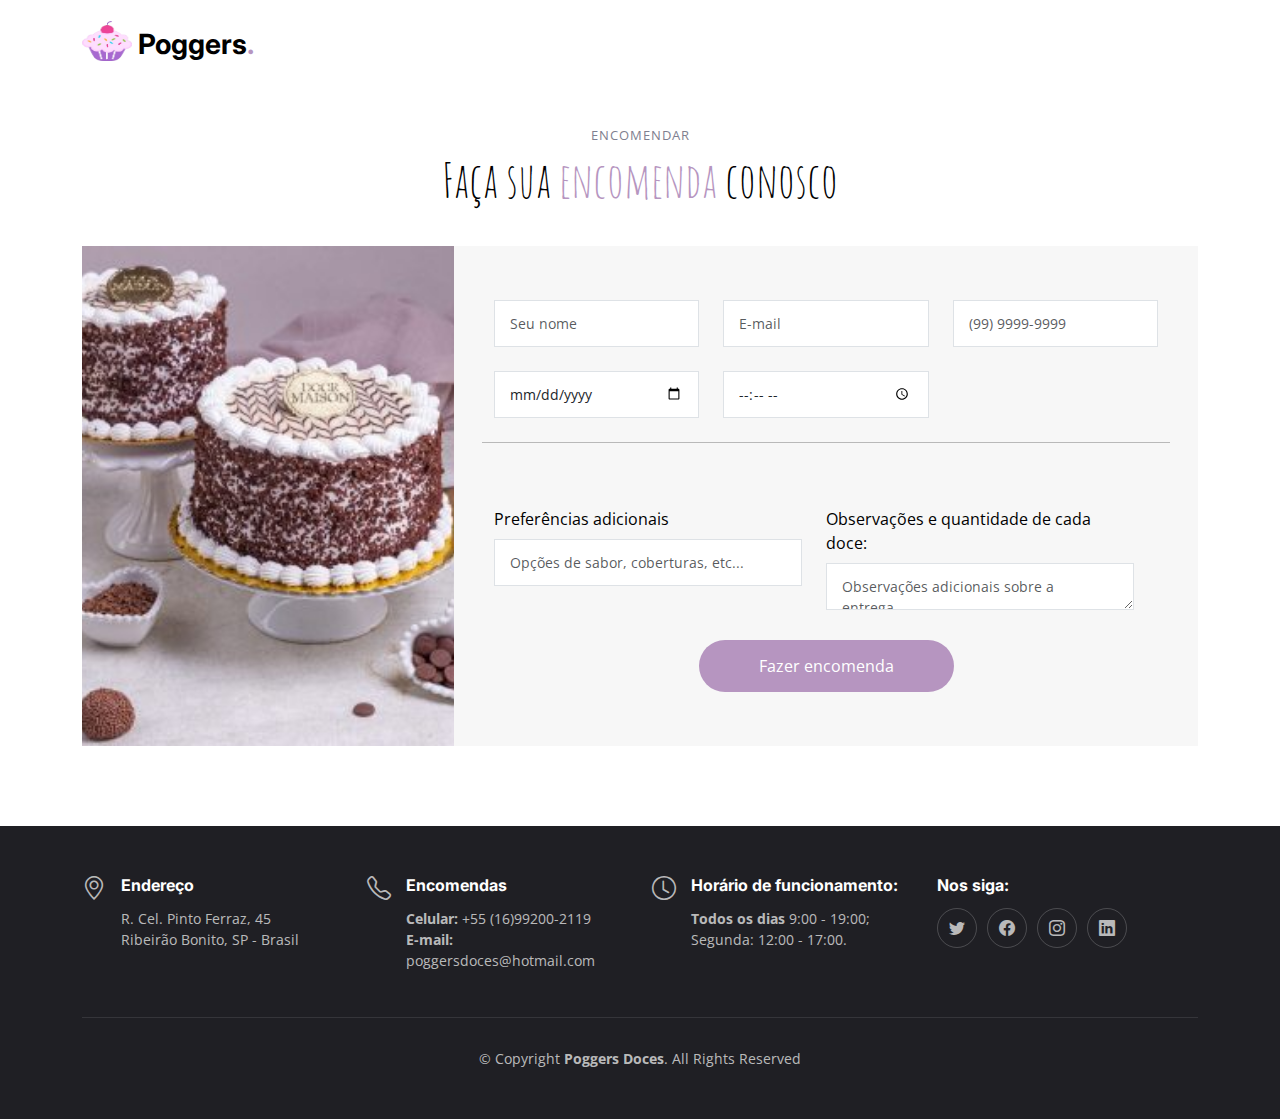
<file: reserva.html>
<!DOCTYPE html>
<html lang="en">

<head>
  <meta charset="utf-8">
  <meta content="width=device-width, initial-scale=1.0" name="viewport">

  <title>Poggers Doces</title>
  <meta content="" name="description">
  <meta content="" name="keywords">

  <!-- Favicons -->
  <link href="assets/img/favicon.png" rel="icon">
  <link href="assets/img/apple-touch-icon.png" rel="apple-touch-icon">

  <!-- Google Fonts -->
  <link rel="preconnect" href="https://fonts.googleapis.com">
  <link rel="preconnect" href="https://fonts.gstatic.com" crossorigin>
  <link href="https://fonts.googleapis.com/css2?family=Open+Sans:ital,wght@0,300;0,400;0,500;0,600;0,700;1,300;1,400;1,600;1,700&family=Amatic+SC:ital,wght@0,300;0,400;0,500;0,600;0,700;1,300;1,400;1,500;1,600;1,700&family=Inter:ital,wght@0,300;0,400;0,500;0,600;0,700;1,300;1,400;1,500;1,600;1,700&display=swap" rel="stylesheet">

  <!-- Vendor CSS Files -->
  <link href="assets/vendor/bootstrap/css/bootstrap.min.css" rel="stylesheet">
  <link href="assets/vendor/bootstrap-icons/bootstrap-icons.css" rel="stylesheet">
  <link href="assets/vendor/aos/aos.css" rel="stylesheet">
  <link href="assets/vendor/glightbox/css/glightbox.min.css" rel="stylesheet">
  <link href="assets/vendor/swiper/swiper-bundle.min.css" rel="stylesheet">

  <!-- Template Main CSS File -->
  <link href="assets/css/main.css" rel="stylesheet">
  <link href="assets/css/reserva.css" rel="stylesheet">
</head>

<body>

  <!-- ======= Header ======= -->
  <header id="header" class="header fixed-top d-flex align-items-center">
    <div class="container d-flex align-items-center justify-content-between">

      <a href="index.html" class="logo d-flex align-items-center me-auto me-lg-0">
        <!-- Uncomment the line below if you also wish to use an image logo -->
        <!-- <img src="assets/img/logo.png" alt=""> -->
        <img src="assets/img/favicon.png" alt="cookie_logo">
        <h1>Poggers<span>.</span></h1>
      </a>

    </div>
  </header><!-- End Header -->

  <main id="main">
    <!-- ======= Book A Table Section ======= -->
    <section id="book-a-table" class="book-a-table">
      <div class="container" data-aos="fade-up">
        <br><br>
        <div class="section-header">
          <h2>Encomendar</h2>
          <p>Faça sua <span>encomenda</span> conosco</p>
        </div>

        <div class="row g-0">

          <div class="col-lg-4 reservation-img" style="background-image: url(assets/img/reservation.jpg);" data-aos="zoom-out" data-aos-delay="200"></div>

          <div class="col-lg-8 d-flex align-items-center reservation-form-bg">
            <form id="encomenda-form" action="" method="post" role="form" class="php-email-form" data-aos="fade-up" data-aos-delay="100">
              <div class="row gy-4">
                  <div class="col-lg-4 col-md-6">
                      <input type="text" name="name" class="form-control" id="name" placeholder="Seu nome" data-rule="minlen:4" data-msg="Por favor, insira pelo menos 4 caracteres" required>
                      <div class="validate"></div>
                  </div>
                  <div class="col-lg-4 col-md-6">
                      <input type="email" class="form-control" name="email" id="email" placeholder="E-mail" data-rule="email" data-msg="Por favor, insira um e-mail válido" required>
                      <div class="validate"></div>
                  </div>
                  <div class="col-lg-4 col-md-6">
                      <input type="tel" class="form-control" name="phone" id="phone" placeholder="(99) 9999-9999" pattern="(\([0-9]{2}\))\s([9]{1})?([0-9]{4})-([0-9]{4})" data-rule="minlen:4" data-msg="Por favor, insira pelo menos 4 caracteres" required>
                      <div class="validate"></div>
                  </div>
                  <div class="col-lg-4 col-md-6">
                      <input type="date" name="date" class="form-control" id="date" placeholder="Data desejada para entrega" data-rule="minlen:4" data-msg="Por favor, insira pelo menos 4 caracteres" required>
                      <div class="validate"></div>
                  </div>
                  <div class="col-lg-4 col-md-6">
                      <input type="time" class="form-control" name="time" id="time" placeholder="Horário desejado para entrega" data-rule="minlen:4" data-msg="Por favor, insira pelo menos 4 caracteres" required>
                      <div class="validate"></div>
                  </div>
          
                  <!-- Novos campos adicionados -->
                 
                <hr>
                <div class="row gy-4">
                  <div class="col-lg-6">
                      <label for="preferences" class="form-label">Preferências adicionais</label>
                      <input type="text" class="form-control" name="preferences" id="preferences" placeholder="Opções de sabor, coberturas, etc...">
                      <div class="validate"></div>
                  </div>
                  <div class="col-lg-6">
                      <label for="deliveryNotes" class="form-label">Observações e quantidade de cada doce:</label>
                      <textarea class="form-control" name="deliveryNotes" id="deliveryNotes" rows="1" placeholder="Observações adicionais sobre a entrega..."></textarea>
                      <div class="validate"></div>
                  </div>
              </div>
            </div>
              <div class="text-center"><button type="submit">Fazer encomenda</button></div>
          </form>
          
          </div><!-- End Reservation Form -->

        </div>

      </div>
    </section><!-- End Book A Table Section -->
  </main><!-- End #main -->

  <!-- ======= Footer ======= -->
  <footer id="footer" class="footer">

    <div class="container">
      <div class="row gy-3">
        <div class="col-lg-3 col-md-6 d-flex">
          <i class="bi bi-geo-alt icon"></i>
          <div>
            <h4>Endereço</h4>
            <p>
              R. Cel. Pinto Ferraz, 45<br>
              Ribeirão Bonito, SP - Brasil<br>
            </p>
          </div>

        </div>

        <div class="col-lg-3 col-md-6 footer-links d-flex">
          <i class="bi bi-telephone icon"></i>
          <div>
            <h4>Encomendas</h4>
            <p>
              <strong>Celular:</strong> +55 (16)99200-2119<br>
              <strong>E-mail:</strong> poggersdoces@hotmail.com<br>
            </p>
          </div>
        </div>

        <div class="col-lg-3 col-md-6 footer-links d-flex">
          <i class="bi bi-clock icon"></i>
          <div>
            <h4>Horário de funcionamento:</h4>
            <p>
              <strong>Todos os dias</strong> 9:00 - 19:00;<br>
              Segunda: 12:00 - 17:00.
            </p>
          </div>
        </div>

        <div class="col-lg-3 col-md-6 footer-links">
          <h4>Nos siga:</h4>
          <div class="social-links d-flex">
            <a href="#" class="twitter"><i class="bi bi-twitter"></i></a>
            <a href="#" class="facebook"><i class="bi bi-facebook"></i></a>
            <a href="#" class="instagram"><i class="bi bi-instagram"></i></a>
            <a href="#" class="linkedin"><i class="bi bi-linkedin"></i></a>
          </div>
        </div>

      </div>
    </div>

    <div class="container">
      <div class="copyright">
        &copy; Copyright <strong><span>Poggers Doces</span></strong>. All Rights Reserved
      </div>
    </div>

  </footer><!-- End Footer -->

  <a href="#" class="scroll-top d-flex align-items-center justify-content-center"><i class="bi bi-arrow-up-short"></i></a>

  <div id="preloader"></div>

  <!-- Vendor JS Files -->
  <script src="assets/vendor/bootstrap/js/bootstrap.bundle.min.js"></script>
  <script src="assets/vendor/aos/aos.js"></script>
  <script src="assets/vendor/glightbox/js/glightbox.min.js"></script>
  <script src="assets/vendor/purecounter/purecounter_vanilla.js"></script>
  <script src="assets/vendor/swiper/swiper-bundle.min.js"></script>
  <script src="assets/vendor/php-email-form/validate.js"></script>

  <!-- Template Main JS File -->
  <script src="assets/js/main.js"></script>
  <script src="assets/js/reserva.js"></script>

</body>

</html>
</file>
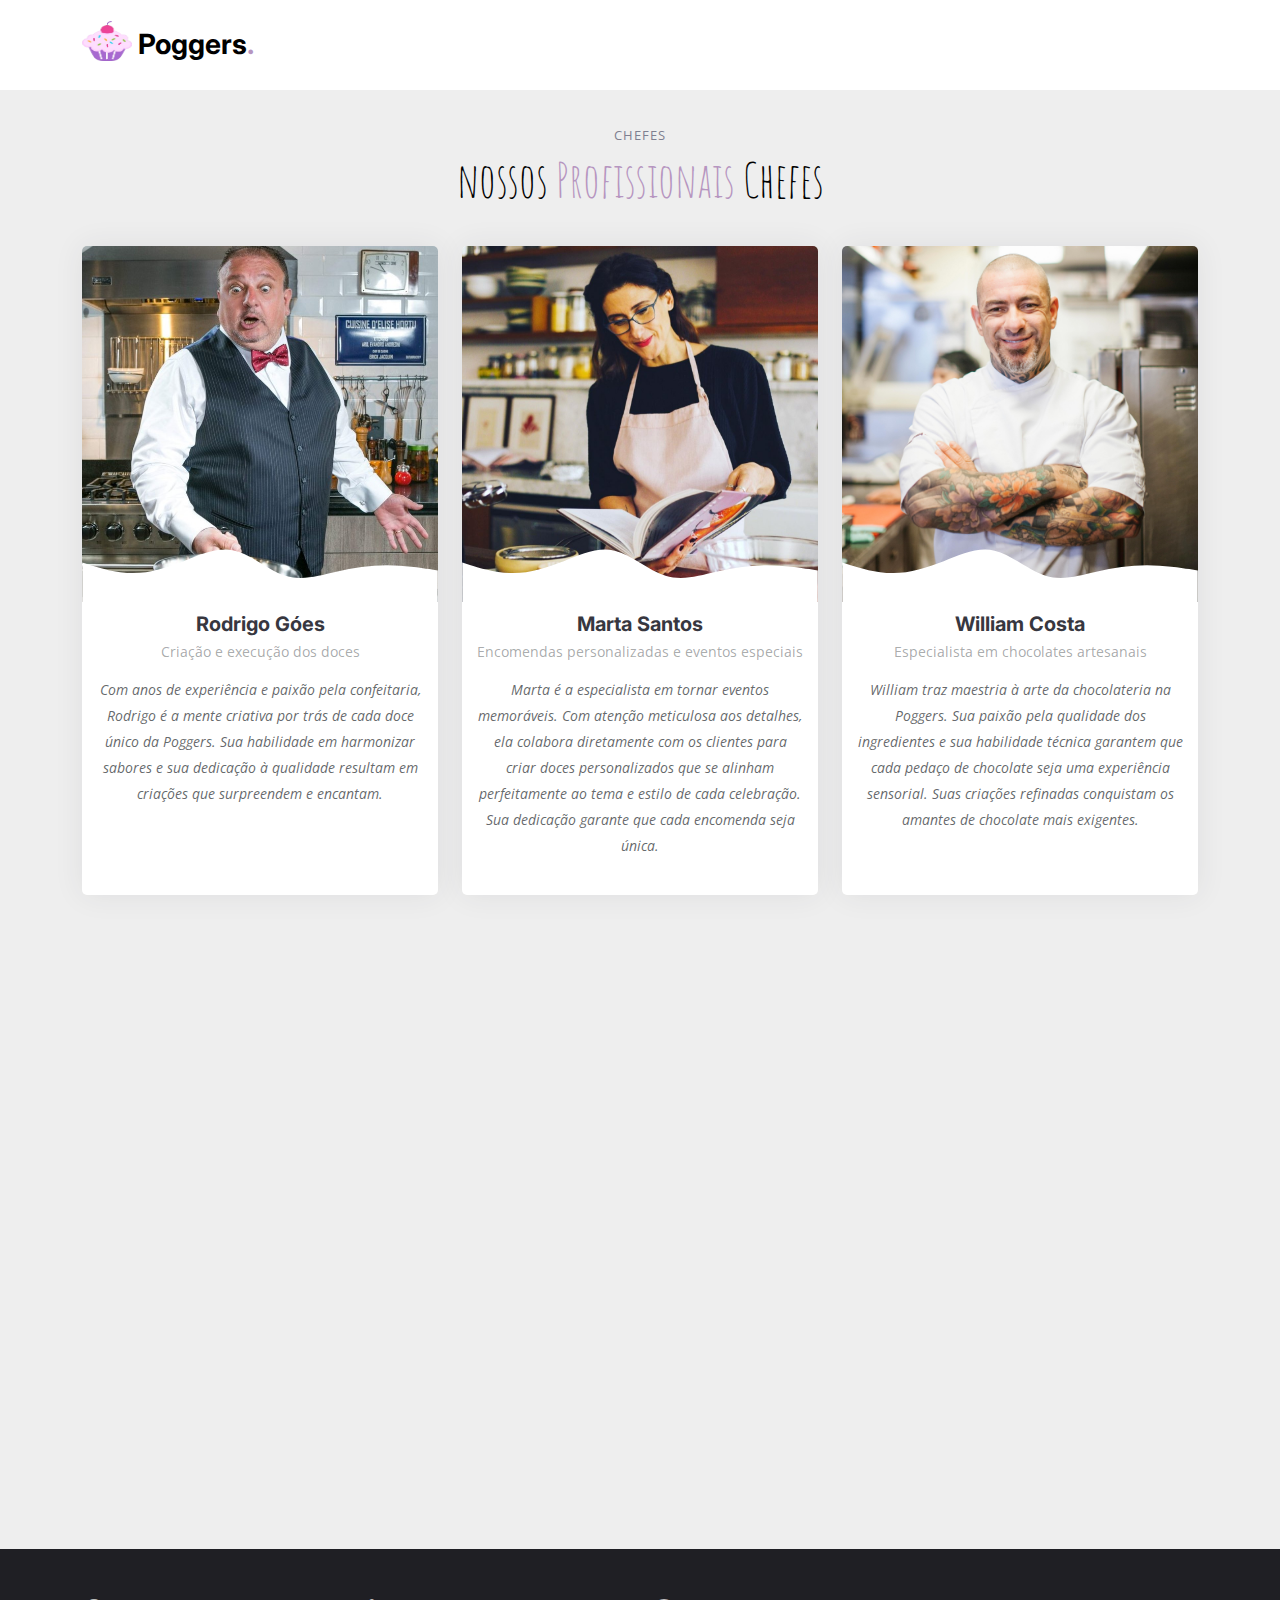
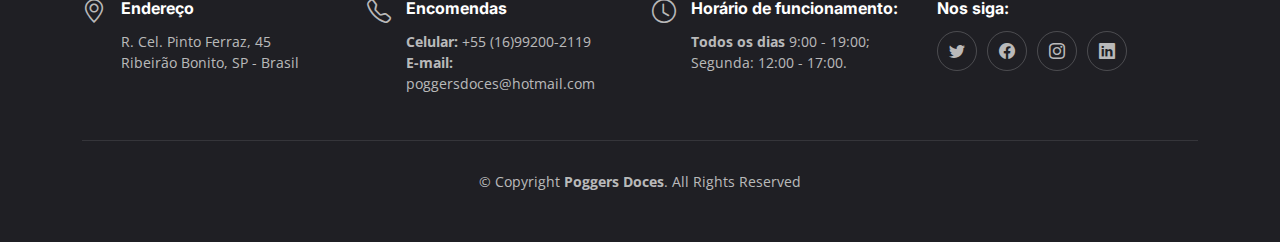
<file: sample-inner-page.html>
<!DOCTYPE html>
<html lang="en">

<head>
  <meta charset="utf-8">
  <meta content="width=device-width, initial-scale=1.0" name="viewport">

  <title>Poggers Doces</title>
  <meta content="" name="description">
  <meta content="" name="keywords">

  <!-- Favicons -->
  <link href="assets/img/favicon.png" rel="icon">
  <link href="assets/img/apple-touch-icon.png" rel="apple-touch-icon">

  <!-- Google Fonts -->
  <link rel="preconnect" href="https://fonts.googleapis.com">
  <link rel="preconnect" href="https://fonts.gstatic.com" crossorigin>
  <link href="https://fonts.googleapis.com/css2?family=Open+Sans:ital,wght@0,300;0,400;0,500;0,600;0,700;1,300;1,400;1,600;1,700&family=Amatic+SC:ital,wght@0,300;0,400;0,500;0,600;0,700;1,300;1,400;1,500;1,600;1,700&family=Inter:ital,wght@0,300;0,400;0,500;0,600;0,700;1,300;1,400;1,500;1,600;1,700&display=swap" rel="stylesheet">

  <!-- Vendor CSS Files -->
  <link href="assets/vendor/bootstrap/css/bootstrap.min.css" rel="stylesheet">
  <link href="assets/vendor/bootstrap-icons/bootstrap-icons.css" rel="stylesheet">
  <link href="assets/vendor/aos/aos.css" rel="stylesheet">
  <link href="assets/vendor/glightbox/css/glightbox.min.css" rel="stylesheet">
  <link href="assets/vendor/swiper/swiper-bundle.min.css" rel="stylesheet">

  <!-- Template Main CSS File -->
  <link href="assets/css/main.css" rel="stylesheet">
</head>

<body>

  <!-- ======= Header ======= -->
  <header id="header" class="header fixed-top d-flex align-items-center">
    <div class="container d-flex align-items-center justify-content-between">

      <a href="index.html" class="logo d-flex align-items-center me-auto me-lg-0">
        <!-- Uncomment the line below if you also wish to use an image logo -->
        <!-- <img src="assets/img/logo.png" alt=""> -->
        <img src="assets/img/favicon.png" alt="cookie_logo">
        <h1>Poggers<span>.</span></h1>
      </a>
    </div>
  </header><!-- End Header -->

  <main id="main">

    <!-- ======= Chefs Section ======= -->
    <section id="chefs" class="chefs section-bg">
      <div class="container" data-aos="fade-up">
        <br><br>

        <div class="section-header">
          <h2>Chefes</h2>
          <p>nossos <span>Profissionais</span> Chefes</p>
        </div>

        <div class="row gy-4">

          <div class="col-lg-4 col-md-6 d-flex align-items-stretch" data-aos="fade-up" data-aos-delay="100">
            <div class="chef-member">
              <div class="member-img">
                <img src="assets/img/chefs/chefs-1.jpg" class="img-fluid" alt="">
                <div class="social">
                  <a href=""><i class="bi bi-twitter"></i></a>
                  <a href=""><i class="bi bi-facebook"></i></a>
                  <a href=""><i class="bi bi-instagram"></i></a>
                  <a href=""><i class="bi bi-linkedin"></i></a>
                </div>
              </div>
              <div class="member-info">
                <h4>Rodrigo Góes</h4>
                <span>Criação e execução dos doces</span>
                <p> Com anos de experiência e paixão pela confeitaria, Rodrigo é a mente criativa por trás de cada doce único da Poggers. Sua habilidade em harmonizar sabores e sua dedicação à qualidade resultam em criações que surpreendem e encantam.</p>
              </div>
            </div>
          </div><!-- End Chefs Member -->

          <div class="col-lg-4 col-md-6 d-flex align-items-stretch" data-aos="fade-up" data-aos-delay="200">
            <div class="chef-member">
              <div class="member-img">
                <img src="assets/img/chefs/chefs-2.jpg" class="img-fluid" alt="">
                <div class="social">
                  <a href=""><i class="bi bi-twitter"></i></a>
                  <a href=""><i class="bi bi-facebook"></i></a>
                  <a href=""><i class="bi bi-instagram"></i></a>
                  <a href=""><i class="bi bi-linkedin"></i></a>
                </div>
              </div>
              <div class="member-info">
                <h4>Marta Santos</h4>
                <span>Encomendas personalizadas e eventos especiais</span>
                <p> Marta é a especialista em tornar eventos memoráveis. Com atenção meticulosa aos detalhes, ela colabora diretamente com os clientes para criar doces personalizados que se alinham perfeitamente ao tema e estilo de cada celebração. Sua dedicação garante que cada encomenda seja única.
                </p>
              </div>
            </div>
          </div><!-- End Chefs Member -->

          <div class="col-lg-4 col-md-6 d-flex align-items-stretch" data-aos="fade-up" data-aos-delay="300">
            <div class="chef-member">
              <div class="member-img">
                <img src="assets/img/chefs/chefs-3.jpg" class="img-fluid" alt="">
                <div class="social">
                  <a href=""><i class="bi bi-twitter"></i></a>
                  <a href=""><i class="bi bi-facebook"></i></a>
                  <a href=""><i class="bi bi-instagram"></i></a>
                  <a href=""><i class="bi bi-linkedin"></i></a>
                </div>
              </div>
              <div class="member-info">
                <h4>William Costa</h4>
                <span>Especialista em chocolates artesanais</span>
                <p>William traz maestria à arte da chocolateria na Poggers. Sua paixão pela qualidade dos ingredientes e sua habilidade técnica garantem que cada pedaço de chocolate seja uma experiência sensorial. Suas criações refinadas conquistam os amantes de chocolate mais exigentes.</p>
              </div>
            </div>
          </div><!-- End Chefs Member -->

        </div>

      </div>
    </section><!-- End Chefs Section -->

    <!-- ======= Gallery Section ======= -->
    <section id="gallery" class="gallery section-bg">
      <div class="container" data-aos="fade-up">

        <div class="section-header">
          <h2>Galeria</h2>
          <p>Dê uma olhada em <span>fotos da nossa doceria</span></p>
        </div>

        <div class="gallery-slider swiper">
          <div class="swiper-wrapper align-items-center">
            <div class="swiper-slide"><a class="glightbox" data-gallery="images-gallery" href="assets/img/gallery/gallery-1.jpg"><img src="assets/img/gallery/gallery-1.jpg" class="img-fluid" alt=""></a></div>
            <div class="swiper-slide"><a class="glightbox" data-gallery="images-gallery" href="assets/img/gallery/gallery-2.jpg"><img src="assets/img/gallery/gallery-2.jpg" class="img-fluid" alt=""></a></div>
            <div class="swiper-slide"><a class="glightbox" data-gallery="images-gallery" href="assets/img/gallery/gallery-3.jpg"><img src="assets/img/gallery/gallery-3.jpg" class="img-fluid" alt=""></a></div>
            <div class="swiper-slide"><a class="glightbox" data-gallery="images-gallery" href="assets/img/gallery/gallery-4.jpg"><img src="assets/img/gallery/gallery-4.jpg" class="img-fluid" alt=""></a></div>
            <div class="swiper-slide"><a class="glightbox" data-gallery="images-gallery" href="assets/img/gallery/gallery-5.jpg"><img src="assets/img/gallery/gallery-5.jpg" class="img-fluid" alt=""></a></div>
            <div class="swiper-slide"><a class="glightbox" data-gallery="images-gallery" href="assets/img/gallery/gallery-6.jpg"><img src="assets/img/gallery/gallery-6.jpg" class="img-fluid" alt=""></a></div>
            <div class="swiper-slide"><a class="glightbox" data-gallery="images-gallery" href="assets/img/gallery/gallery-7.jpg"><img src="assets/img/gallery/gallery-7.jpg" class="img-fluid" alt=""></a></div>
            <div class="swiper-slide"><a class="glightbox" data-gallery="images-gallery" href="assets/img/gallery/gallery-8.jpg"><img src="assets/img/gallery/gallery-8.jpg" class="img-fluid" alt=""></a></div>
            <div class="swiper-slide"><a class="glightbox" data-gallery="images-gallery" href="assets/img/gallery/gallery-8.jpg"><img src="assets/img/gallery/gallery-9.jpg" class="img-fluid" alt=""></a></div>
          </div>
          <div class="swiper-pagination"></div>
        </div>

      </div>
    </section><!-- End Gallery Section -->
  </main><!-- End #main -->

  <!-- ======= Footer ======= -->
  <footer id="footer" class="footer">

    <div class="container">
      <div class="row gy-3">
        <div class="col-lg-3 col-md-6 d-flex">
          <i class="bi bi-geo-alt icon"></i>
          <div>
            <h4>Endereço</h4>
            <p>
              R. Cel. Pinto Ferraz, 45<br>
              Ribeirão Bonito, SP - Brasil<br>
            </p>
          </div>

        </div>

        <div class="col-lg-3 col-md-6 footer-links d-flex">
          <i class="bi bi-telephone icon"></i>
          <div>
            <h4>Encomendas</h4>
            <p>
              <strong>Celular:</strong> +55 (16)99200-2119<br>
              <strong>E-mail:</strong> poggersdoces@hotmail.com<br>
            </p>
          </div>
        </div>

        <div class="col-lg-3 col-md-6 footer-links d-flex">
          <i class="bi bi-clock icon"></i>
          <div>
            <h4>Horário de funcionamento:</h4>
            <p>
              <strong>Todos os dias</strong> 9:00 - 19:00;<br>
              Segunda: 12:00 - 17:00.
            </p>
          </div>
        </div>

        <div class="col-lg-3 col-md-6 footer-links">
          <h4>Nos siga:</h4>
          <div class="social-links d-flex">
            <a href="#" class="twitter"><i class="bi bi-twitter"></i></a>
            <a href="#" class="facebook"><i class="bi bi-facebook"></i></a>
            <a href="#" class="instagram"><i class="bi bi-instagram"></i></a>
            <a href="#" class="linkedin"><i class="bi bi-linkedin"></i></a>
          </div>
        </div>

      </div>
    </div>

    <div class="container">
      <div class="copyright">
        &copy; Copyright <strong><span>Poggers Doces</span></strong>. All Rights Reserved
      </div>
    </div>

  </footer><!-- End Footer -->
  <!-- End Footer -->

  <a href="#" class="scroll-top d-flex align-items-center justify-content-center"><i class="bi bi-arrow-up-short"></i></a>

  <div id="preloader"></div>

  <!-- Vendor JS Files -->
  <script src="assets/vendor/bootstrap/js/bootstrap.bundle.min.js"></script>
  <script src="assets/vendor/aos/aos.js"></script>
  <script src="assets/vendor/glightbox/js/glightbox.min.js"></script>
  <script src="assets/vendor/purecounter/purecounter_vanilla.js"></script>
  <script src="assets/vendor/swiper/swiper-bundle.min.js"></script>
  <script src="assets/vendor/php-email-form/validate.js"></script>

  <!-- Template Main JS File -->
  <script src="assets/js/main.js"></script>

</body>

</html>
</file>
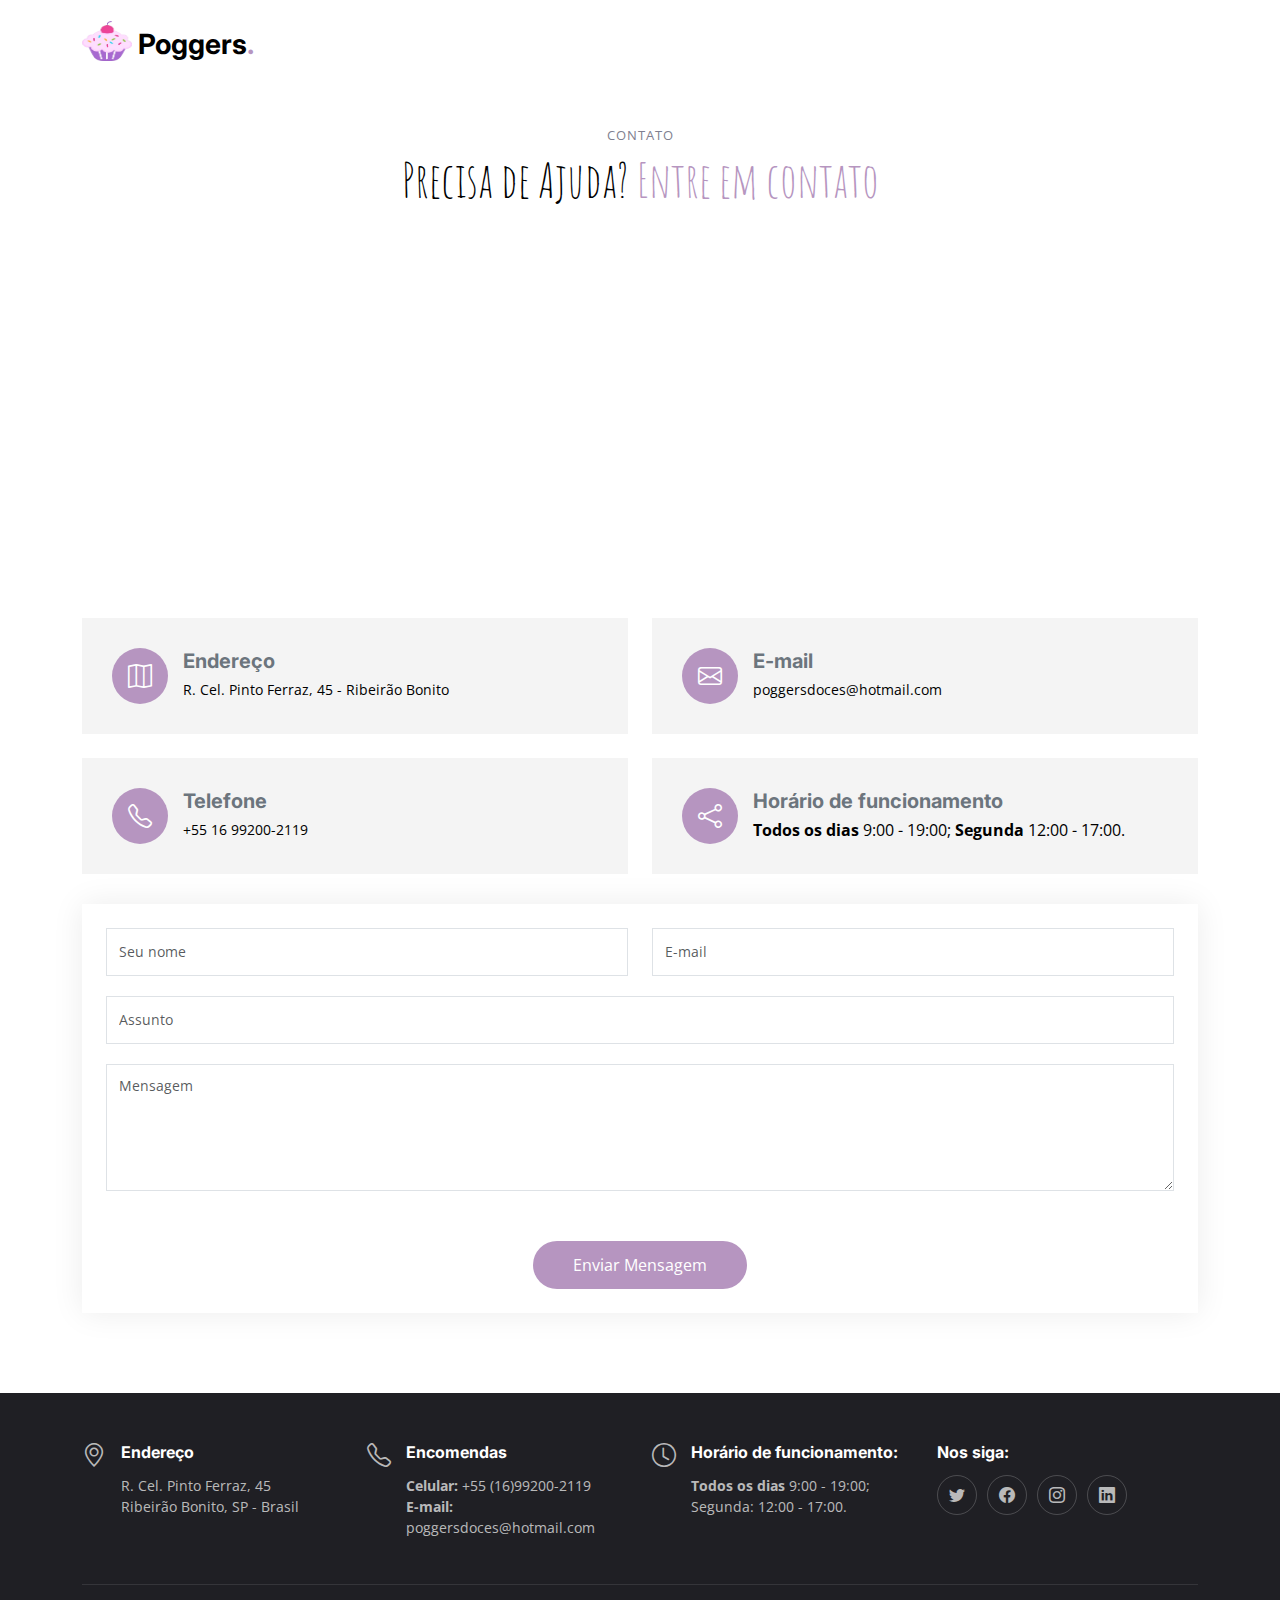
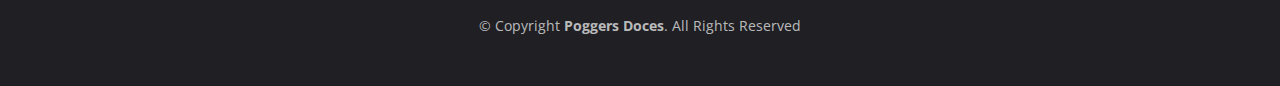
<file: Poggers/contato.html>
<!DOCTYPE html>
<html lang="en">

<head>
  <meta charset="utf-8">
  <meta content="width=device-width, initial-scale=1.0" name="viewport">

  <title>Poggers Doces</title>
  <meta content="" name="description">
  <meta content="" name="keywords">

  <!-- Favicons -->
  <link href="assets/img/favicon.png" rel="icon">
  <link href="assets/img/apple-touch-icon.png" rel="apple-touch-icon">

  <!-- Google Fonts -->
  <link rel="preconnect" href="https://fonts.googleapis.com">
  <link rel="preconnect" href="https://fonts.gstatic.com" crossorigin>
  <link href="https://fonts.googleapis.com/css2?family=Open+Sans:ital,wght@0,300;0,400;0,500;0,600;0,700;1,300;1,400;1,600;1,700&family=Amatic+SC:ital,wght@0,300;0,400;0,500;0,600;0,700;1,300;1,400;1,500;1,600;1,700&family=Inter:ital,wght@0,300;0,400;0,500;0,600;0,700;1,300;1,400;1,500;1,600;1,700&display=swap" rel="stylesheet">

  <!-- Vendor CSS Files -->
  <link href="assets/vendor/bootstrap/css/bootstrap.min.css" rel="stylesheet">
  <link href="assets/vendor/bootstrap-icons/bootstrap-icons.css" rel="stylesheet">
  <link href="assets/vendor/aos/aos.css" rel="stylesheet">
  <link href="assets/vendor/glightbox/css/glightbox.min.css" rel="stylesheet">
  <link href="assets/vendor/swiper/swiper-bundle.min.css" rel="stylesheet">

  <!-- Template Main CSS File -->
  <link href="assets/css/main.css" rel="stylesheet">
</head>

<body>

  <!-- ======= Header ======= -->
  <header id="header" class="header fixed-top d-flex align-items-center">
    <div class="container d-flex align-items-center justify-content-between">

      <a href="index.html" class="logo d-flex align-items-center me-auto me-lg-0">
        <!-- Uncomment the line below if you also wish to use an image logo -->
        <!-- <img src="assets/img/logo.png" alt=""> -->
        <img src="assets/img/favicon.png" alt="cookie_logo">
        <h1>Poggers<span>.</span></h1>
      </a>
    </div>
  </header><!-- End Header -->

    <main id="main">
    
        <section id="contact" class="contact">
            <div class="container" data-aos="fade-up">
      
              <div class="section-header" > <br><br>
                <h2>Contato</h2>
                <p>Precisa de Ajuda? <span>Entre em contato</span></p>
              </div>
      
              <div class="mb-3">
                <iframe src="https://www.google.com/maps/embed?pb=!1m18!1m12!1m3!1d3697.6267479621038!2d-48.178527599999995!3d-22.063869099999998!2m3!1f0!2f0!3f0!3m2!1i1024!2i768!4f13.1!3m3!1m2!1s0x94b88436367a77e3%3A0xa8bc31127049aa3b!2sR.%20Cel.%20Pinto%20Ferraz%2C%2045%20-%20Ribeir%C3%A3o%20Bonito%2C%20SP%2C%2013580-000!5e0!3m2!1spt-BR!2sbr!4v1701756375156!5m2!1spt-BR!2sbr" width=100% height="350" style="border:0;" allowfullscreen="" loading="lazy" referrerpolicy="no-referrer-when-downgrade"></iframe>
              </div><!-- End Google Maps -->
      
              <div class="row gy-4">
      
                <div class="col-md-6">
                  <div class="info-item  d-flex align-items-center">
                    <i class="icon bi bi-map flex-shrink-0"></i>
                    <div>
                      <h3>Endereço</h3>
                      <p>R. Cel. Pinto Ferraz, 45 - Ribeirão Bonito</p>
                    </div>
                  </div>
                </div><!-- End Info Item -->
      
                <div class="col-md-6">
                  <div class="info-item d-flex align-items-center">
                    <i class="icon bi bi-envelope flex-shrink-0"></i>
                    <div>
                      <h3>E-mail</h3>
                      <p>poggersdoces@hotmail.com</p>
                    </div>
                  </div>
                </div><!-- End Info Item -->
      
                <div class="col-md-6">
                  <div class="info-item  d-flex align-items-center">
                    <i class="icon bi bi-telephone flex-shrink-0"></i>
                    <div>
                      <h3>Telefone</h3>
                      <p>+55 16 99200-2119</p>
                    </div>
                  </div>
                </div><!-- End Info Item -->
      
                <div class="col-md-6">
                  <div class="info-item  d-flex align-items-center">
                    <i class="icon bi bi-share flex-shrink-0"></i>
                    <div>
                      <h3>Horário de funcionamento</h3>
                      <div class="horario"><strong>Todos os dias</strong> 9:00 - 19:00;
                        <strong>Segunda</strong> 12:00 - 17:00.
                      </div>
                    </div>
                  </div>
                </div><!-- End Info Item -->
      
              </div>
      
              <form id="contact-form"  role="form" class="php-email-form p-3 p-md-4">
                <div class="row">
                  <div class="col-xl-6 form-group">
                    <input type="text" name="name" class="form-control" id="name" placeholder="Seu nome" required>
                  </div>
                  <div class="col-xl-6 form-group">
                    <input type="email" class="form-control" name="email" id="email" placeholder="E-mail" required>
                  </div>
                </div>
                <div class="form-group">
                  <input type="text" class="form-control" name="subject" id="subject" placeholder="Assunto" required>
                </div>
                <div class="form-group">
                  <textarea class="form-control" name="message" rows="5" placeholder="Mensagem" required></textarea>
                </div>
                <div class="my-3">
                  <div class="loading">Carregando</div>
                  <div class="sent-message">Sua mensagem foi enviada, Obrigada!</div>
                </div>
                <div class="text-center"><button type="submit">Enviar Mensagem</button></div>
              </form><!--End Contact Form -->
      
            </div>
          </section><!-- End Contact Section -->
      
        </main><!-- End #main -->
        <footer id="footer" class="footer">

            <div class="container">
              <div class="row gy-3">
                <div class="col-lg-3 col-md-6 d-flex">
                  <i class="bi bi-geo-alt icon"></i>
                  <div>
                    <h4>Endereço</h4>
                    <p>
                      R. Cel. Pinto Ferraz, 45<br>
                      Ribeirão Bonito, SP - Brasil<br>
                    </p>
                  </div>
        
                </div>
        
                <div class="col-lg-3 col-md-6 footer-links d-flex">
                  <i class="bi bi-telephone icon"></i>
                  <div>
                    <h4>Encomendas</h4>
                    <p>
                      <strong>Celular:</strong> +55 (16)99200-2119<br>
                      <strong>E-mail:</strong> poggersdoces@hotmail.com<br>
                    </p>
                  </div>
                </div>
        
                <div class="col-lg-3 col-md-6 footer-links d-flex">
                  <i class="bi bi-clock icon"></i>
                  <div>
                    <h4>Horário de funcionamento:</h4>
                    <p>
                      <strong>Todos os dias</strong> 9:00 - 19:00;<br>
                      Segunda: 12:00 - 17:00.
                    </p>
                  </div>
                </div>
        
                <div class="col-lg-3 col-md-6 footer-links">
                  <h4>Nos siga:</h4>
                  <div class="social-links d-flex">
                    <a href="#" class="twitter"><i class="bi bi-twitter"></i></a>
                    <a href="#" class="facebook"><i class="bi bi-facebook"></i></a>
                    <a href="#" class="instagram"><i class="bi bi-instagram"></i></a>
                    <a href="#" class="linkedin"><i class="bi bi-linkedin"></i></a>
                  </div>
                </div>
        
              </div>
            </div>
        
            <div class="container">
              <div class="copyright">
                &copy; Copyright <strong><span>Poggers Doces</span></strong>. All Rights Reserved
              </div>
            </div>
        
          </footer><!-- End Footer -->
          <!-- End Footer -->
        
          <a href="#" class="scroll-top d-flex align-items-center justify-content-center"><i class="bi bi-arrow-up-short"></i></a>
        
          <div id="preloader"></div>
        
          <!-- Vendor JS Files -->
          <script src="assets/vendor/bootstrap/js/bootstrap.bundle.min.js"></script>
          <script src="assets/vendor/aos/aos.js"></script>
          <script src="assets/vendor/glightbox/js/glightbox.min.js"></script>
          <script src="assets/vendor/purecounter/purecounter_vanilla.js"></script>
          <script src="assets/vendor/swiper/swiper-bundle.min.js"></script>
          <script src="assets/vendor/php-email-form/validate.js"></script>
        
          <!-- Template Main JS File -->
          <script src="assets/js/main.js"></script>
        
</body>
</html>
</file>
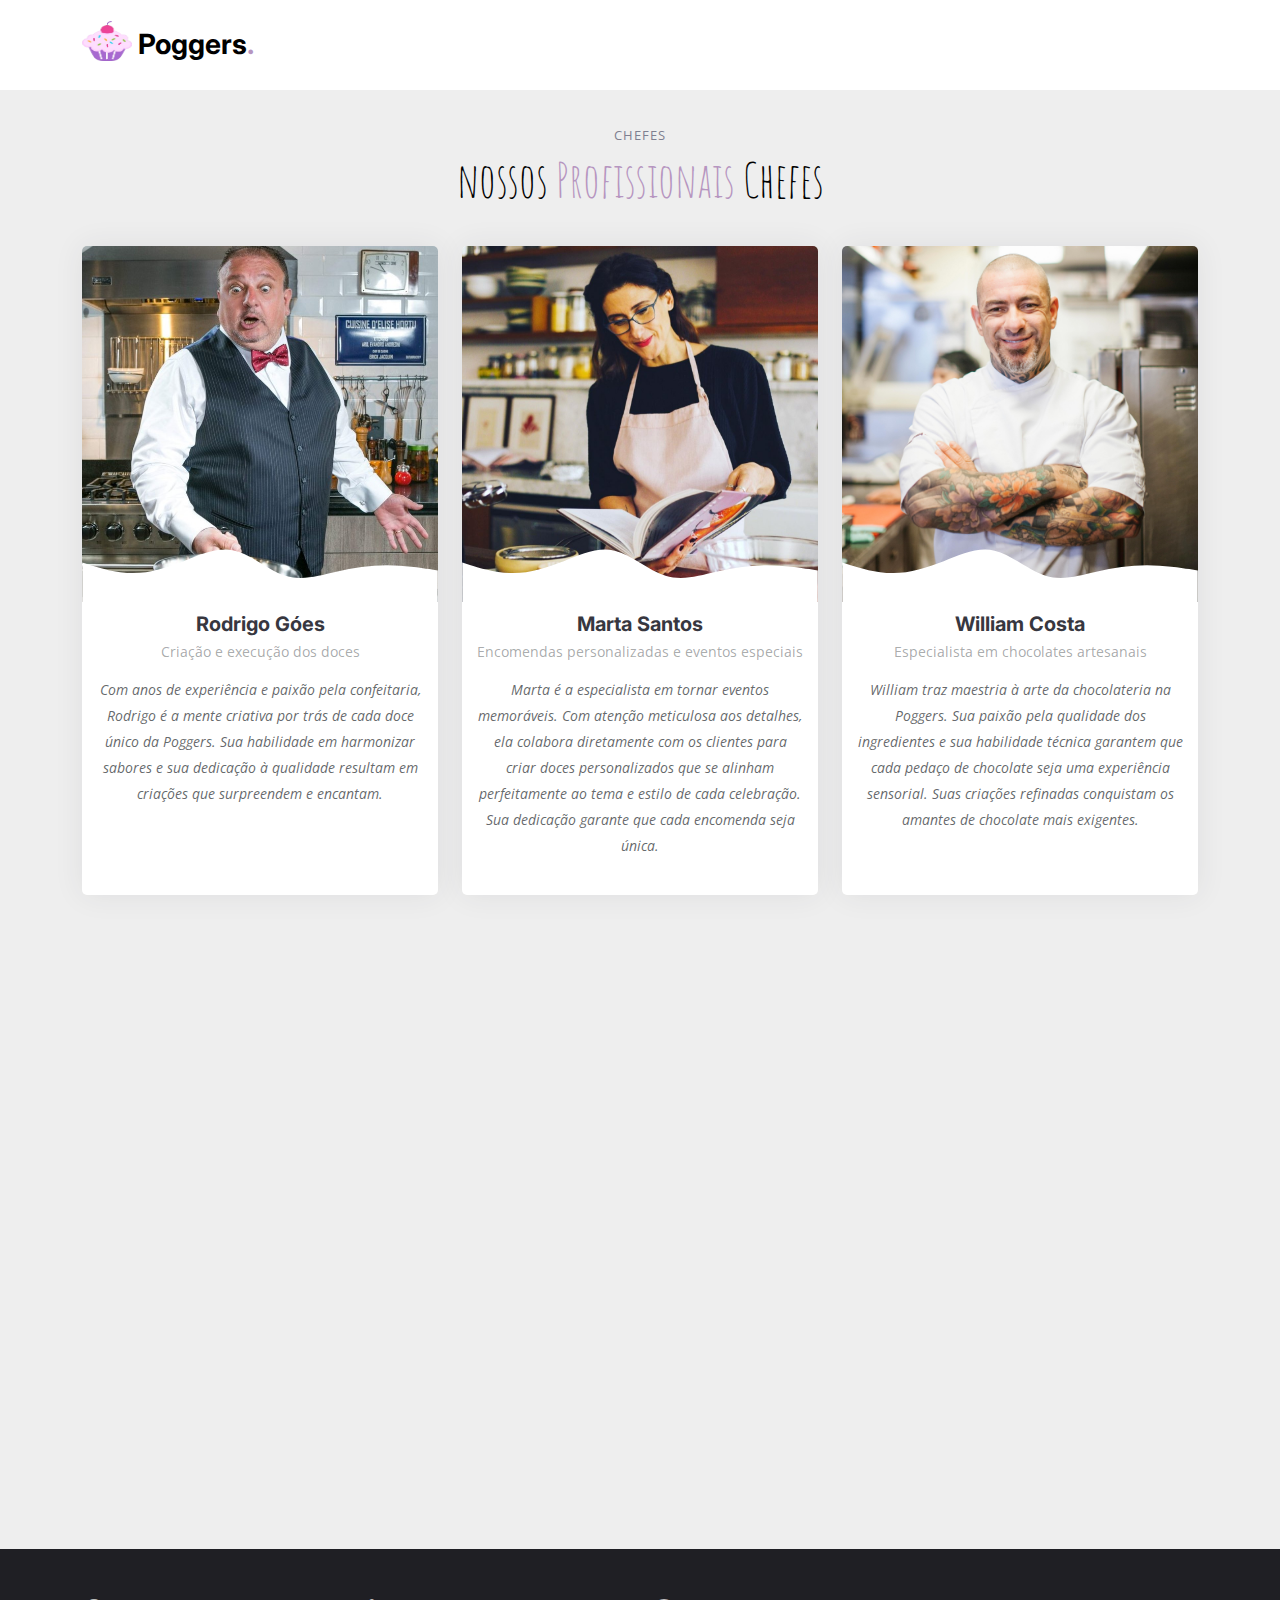
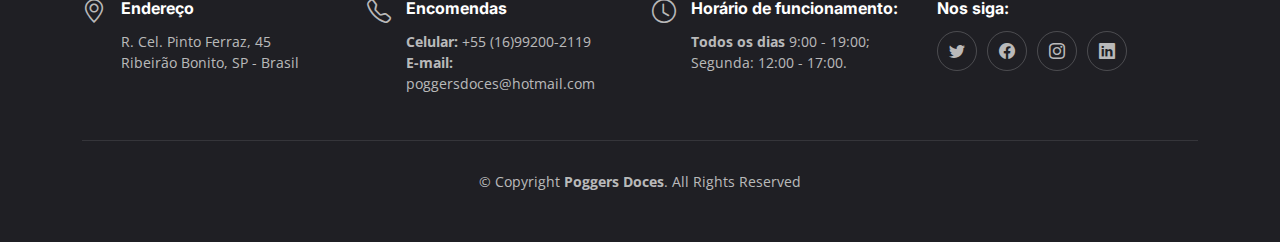
<file: Poggers/sample-inner-page.html>
<!DOCTYPE html>
<html lang="en">

<head>
  <meta charset="utf-8">
  <meta content="width=device-width, initial-scale=1.0" name="viewport">

  <title>Poggers Doces</title>
  <meta content="" name="description">
  <meta content="" name="keywords">

  <!-- Favicons -->
  <link href="assets/img/favicon.png" rel="icon">
  <link href="assets/img/apple-touch-icon.png" rel="apple-touch-icon">

  <!-- Google Fonts -->
  <link rel="preconnect" href="https://fonts.googleapis.com">
  <link rel="preconnect" href="https://fonts.gstatic.com" crossorigin>
  <link href="https://fonts.googleapis.com/css2?family=Open+Sans:ital,wght@0,300;0,400;0,500;0,600;0,700;1,300;1,400;1,600;1,700&family=Amatic+SC:ital,wght@0,300;0,400;0,500;0,600;0,700;1,300;1,400;1,500;1,600;1,700&family=Inter:ital,wght@0,300;0,400;0,500;0,600;0,700;1,300;1,400;1,500;1,600;1,700&display=swap" rel="stylesheet">

  <!-- Vendor CSS Files -->
  <link href="assets/vendor/bootstrap/css/bootstrap.min.css" rel="stylesheet">
  <link href="assets/vendor/bootstrap-icons/bootstrap-icons.css" rel="stylesheet">
  <link href="assets/vendor/aos/aos.css" rel="stylesheet">
  <link href="assets/vendor/glightbox/css/glightbox.min.css" rel="stylesheet">
  <link href="assets/vendor/swiper/swiper-bundle.min.css" rel="stylesheet">

  <!-- Template Main CSS File -->
  <link href="assets/css/main.css" rel="stylesheet">
</head>

<body>

  <!-- ======= Header ======= -->
  <header id="header" class="header fixed-top d-flex align-items-center">
    <div class="container d-flex align-items-center justify-content-between">

      <a href="index.html" class="logo d-flex align-items-center me-auto me-lg-0">
        <!-- Uncomment the line below if you also wish to use an image logo -->
        <!-- <img src="assets/img/logo.png" alt=""> -->
        <img src="assets/img/favicon.png" alt="cookie_logo">
        <h1>Poggers<span>.</span></h1>
      </a>
    </div>
  </header><!-- End Header -->

  <main id="main">

    <!-- ======= Chefs Section ======= -->
    <section id="chefs" class="chefs section-bg">
      <div class="container" data-aos="fade-up">
        <br><br>

        <div class="section-header">
          <h2>Chefes</h2>
          <p>nossos <span>Profissionais</span> Chefes</p>
        </div>

        <div class="row gy-4">

          <div class="col-lg-4 col-md-6 d-flex align-items-stretch" data-aos="fade-up" data-aos-delay="100">
            <div class="chef-member">
              <div class="member-img">
                <img src="assets/img/chefs/chefs-1.jpg" class="img-fluid" alt="">
                <div class="social">
                  <a href=""><i class="bi bi-twitter"></i></a>
                  <a href=""><i class="bi bi-facebook"></i></a>
                  <a href=""><i class="bi bi-instagram"></i></a>
                  <a href=""><i class="bi bi-linkedin"></i></a>
                </div>
              </div>
              <div class="member-info">
                <h4>Rodrigo Góes</h4>
                <span>Criação e execução dos doces</span>
                <p> Com anos de experiência e paixão pela confeitaria, Rodrigo é a mente criativa por trás de cada doce único da Poggers. Sua habilidade em harmonizar sabores e sua dedicação à qualidade resultam em criações que surpreendem e encantam.</p>
              </div>
            </div>
          </div><!-- End Chefs Member -->

          <div class="col-lg-4 col-md-6 d-flex align-items-stretch" data-aos="fade-up" data-aos-delay="200">
            <div class="chef-member">
              <div class="member-img">
                <img src="assets/img/chefs/chefs-2.jpg" class="img-fluid" alt="">
                <div class="social">
                  <a href=""><i class="bi bi-twitter"></i></a>
                  <a href=""><i class="bi bi-facebook"></i></a>
                  <a href=""><i class="bi bi-instagram"></i></a>
                  <a href=""><i class="bi bi-linkedin"></i></a>
                </div>
              </div>
              <div class="member-info">
                <h4>Marta Santos</h4>
                <span>Encomendas personalizadas e eventos especiais</span>
                <p> Marta é a especialista em tornar eventos memoráveis. Com atenção meticulosa aos detalhes, ela colabora diretamente com os clientes para criar doces personalizados que se alinham perfeitamente ao tema e estilo de cada celebração. Sua dedicação garante que cada encomenda seja única.
                </p>
              </div>
            </div>
          </div><!-- End Chefs Member -->

          <div class="col-lg-4 col-md-6 d-flex align-items-stretch" data-aos="fade-up" data-aos-delay="300">
            <div class="chef-member">
              <div class="member-img">
                <img src="assets/img/chefs/chefs-3.jpg" class="img-fluid" alt="">
                <div class="social">
                  <a href=""><i class="bi bi-twitter"></i></a>
                  <a href=""><i class="bi bi-facebook"></i></a>
                  <a href=""><i class="bi bi-instagram"></i></a>
                  <a href=""><i class="bi bi-linkedin"></i></a>
                </div>
              </div>
              <div class="member-info">
                <h4>William Costa</h4>
                <span>Especialista em chocolates artesanais</span>
                <p>William traz maestria à arte da chocolateria na Poggers. Sua paixão pela qualidade dos ingredientes e sua habilidade técnica garantem que cada pedaço de chocolate seja uma experiência sensorial. Suas criações refinadas conquistam os amantes de chocolate mais exigentes.</p>
              </div>
            </div>
          </div><!-- End Chefs Member -->

        </div>

      </div>
    </section><!-- End Chefs Section -->

    <!-- ======= Gallery Section ======= -->
    <section id="gallery" class="gallery section-bg">
      <div class="container" data-aos="fade-up">

        <div class="section-header">
          <h2>Galeria</h2>
          <p>Dê uma olhada em <span>fotos da nossa doceria</span></p>
        </div>

        <div class="gallery-slider swiper">
          <div class="swiper-wrapper align-items-center">
            <div class="swiper-slide"><a class="glightbox" data-gallery="images-gallery" href="assets/img/gallery/gallery-1.jpg"><img src="assets/img/gallery/gallery-1.jpg" class="img-fluid" alt=""></a></div>
            <div class="swiper-slide"><a class="glightbox" data-gallery="images-gallery" href="assets/img/gallery/gallery-2.jpg"><img src="assets/img/gallery/gallery-2.jpg" class="img-fluid" alt=""></a></div>
            <div class="swiper-slide"><a class="glightbox" data-gallery="images-gallery" href="assets/img/gallery/gallery-3.jpg"><img src="assets/img/gallery/gallery-3.jpg" class="img-fluid" alt=""></a></div>
            <div class="swiper-slide"><a class="glightbox" data-gallery="images-gallery" href="assets/img/gallery/gallery-4.jpg"><img src="assets/img/gallery/gallery-4.jpg" class="img-fluid" alt=""></a></div>
            <div class="swiper-slide"><a class="glightbox" data-gallery="images-gallery" href="assets/img/gallery/gallery-5.jpg"><img src="assets/img/gallery/gallery-5.jpg" class="img-fluid" alt=""></a></div>
            <div class="swiper-slide"><a class="glightbox" data-gallery="images-gallery" href="assets/img/gallery/gallery-6.jpg"><img src="assets/img/gallery/gallery-6.jpg" class="img-fluid" alt=""></a></div>
            <div class="swiper-slide"><a class="glightbox" data-gallery="images-gallery" href="assets/img/gallery/gallery-7.jpg"><img src="assets/img/gallery/gallery-7.jpg" class="img-fluid" alt=""></a></div>
            <div class="swiper-slide"><a class="glightbox" data-gallery="images-gallery" href="assets/img/gallery/gallery-8.jpg"><img src="assets/img/gallery/gallery-8.jpg" class="img-fluid" alt=""></a></div>
            <div class="swiper-slide"><a class="glightbox" data-gallery="images-gallery" href="assets/img/gallery/gallery-8.jpg"><img src="assets/img/gallery/gallery-9.jpg" class="img-fluid" alt=""></a></div>
          </div>
          <div class="swiper-pagination"></div>
        </div>

      </div>
    </section><!-- End Gallery Section -->
  </main><!-- End #main -->

  <!-- ======= Footer ======= -->
  <footer id="footer" class="footer">

    <div class="container">
      <div class="row gy-3">
        <div class="col-lg-3 col-md-6 d-flex">
          <i class="bi bi-geo-alt icon"></i>
          <div>
            <h4>Endereço</h4>
            <p>
              R. Cel. Pinto Ferraz, 45<br>
              Ribeirão Bonito, SP - Brasil<br>
            </p>
          </div>

        </div>

        <div class="col-lg-3 col-md-6 footer-links d-flex">
          <i class="bi bi-telephone icon"></i>
          <div>
            <h4>Encomendas</h4>
            <p>
              <strong>Celular:</strong> +55 (16)99200-2119<br>
              <strong>E-mail:</strong> poggersdoces@hotmail.com<br>
            </p>
          </div>
        </div>

        <div class="col-lg-3 col-md-6 footer-links d-flex">
          <i class="bi bi-clock icon"></i>
          <div>
            <h4>Horário de funcionamento:</h4>
            <p>
              <strong>Todos os dias</strong> 9:00 - 19:00;<br>
              Segunda: 12:00 - 17:00.
            </p>
          </div>
        </div>

        <div class="col-lg-3 col-md-6 footer-links">
          <h4>Nos siga:</h4>
          <div class="social-links d-flex">
            <a href="#" class="twitter"><i class="bi bi-twitter"></i></a>
            <a href="#" class="facebook"><i class="bi bi-facebook"></i></a>
            <a href="#" class="instagram"><i class="bi bi-instagram"></i></a>
            <a href="#" class="linkedin"><i class="bi bi-linkedin"></i></a>
          </div>
        </div>

      </div>
    </div>

    <div class="container">
      <div class="copyright">
        &copy; Copyright <strong><span>Poggers Doces</span></strong>. All Rights Reserved
      </div>
    </div>

  </footer><!-- End Footer -->
  <!-- End Footer -->

  <a href="#" class="scroll-top d-flex align-items-center justify-content-center"><i class="bi bi-arrow-up-short"></i></a>

  <div id="preloader"></div>

  <!-- Vendor JS Files -->
  <script src="assets/vendor/bootstrap/js/bootstrap.bundle.min.js"></script>
  <script src="assets/vendor/aos/aos.js"></script>
  <script src="assets/vendor/glightbox/js/glightbox.min.js"></script>
  <script src="assets/vendor/purecounter/purecounter_vanilla.js"></script>
  <script src="assets/vendor/swiper/swiper-bundle.min.js"></script>
  <script src="assets/vendor/php-email-form/validate.js"></script>

  <!-- Template Main JS File -->
  <script src="assets/js/main.js"></script>

</body>

</html>
</file>
<file: assets/css/reserva.css>
.row .info-item {
    background: #f4f4f4;
    padding: 30px;
    height: 100%;
  }
</file>
<file: assets/css/main.css>
/**
* Template Name: Yummy
* Updated: Sep 18 2023 with Bootstrap v5.3.2
* Template URL: https://bootstrapmade.com/yummy-bootstrap-restaurant-website-template/
* Author: BootstrapMade.com
* License: https://bootstrapmade.com/license/
*/

/*--------------------------------------------------------------
# Set main reusable colors and fonts using CSS variables
# Learn more about CSS variables at https://developer.mozilla.org/en-US/docs/Web/CSS/Using_CSS_custom_properties
--------------------------------------------------------------*/
/* Fonts */
:root {
  --font-default: "Open Sans", system-ui, -apple-system, "Segoe UI", Roboto, "Helvetica Neue", Arial, "Noto Sans", "Liberation Sans", sans-serif, "Apple Color Emoji", "Segoe UI Emoji", "Segoe UI Symbol", "Noto Color Emoji";
  --font-primary: "Amatic SC", sans-serif;
  --font-secondary: "Inter", sans-serif;
}

/* Colors */
:root {
  --color-default: #212529;
  --color-primary: #b695c0;
  --color-secondary: #37373f;
}

/* Smooth scroll behavior */
:root {
  scroll-behavior: smooth;
}

/*--------------------------------------------------------------
# General
--------------------------------------------------------------*/
body[data-theme='light'] {
  /* Estilos para o tema claro */
  background-color: #fff;
  color: #000;
}

body[data-theme='dark'] {
  /* Estilos para o tema escuro */
  background-color: #333;
  color: #fff;
  --color-secondary: #e1baed;
  
  
}

body[data-theme="dark"] .section-bg {
  background-color: #333; /* Defina a cor do fundo para um tom mais escuro */
}

body[data-theme="dark"] .header {
  background-color: #333; /* Defina a cor do fundo para um tom mais escuro */
}

body[data-theme="dark"] .hero p {
  color: #fcfcff;
}

body[data-theme="dark"] .header .logo h1 {
  color: #fcfcff;
}

body[data-theme="dark"] .navbar a:hover,
.navbar li:hover>a {
  color: #fcfcff;
}

body[data-theme="dark"] .navbar .active,
.navbar .active:focus {
  color: #ffffff;
}

body[data-theme="dark"] .about .call-us h4{
  color: #000000;
}

body[data-theme="dark"] .why-us .icon-box h4{
  color: #000000;
}

body[data-theme="dark"] .contact .info-item p{
  color: black;
}

body[data-theme="dark"] .contact .info-item .horario{
  color: black;
}

body {
  font-family: var(--font-default);
  color: var(--color-default);
}

a {
  color: var(--color-primary);
  text-decoration: none;
}

a:hover {
  color: #926f9c;
  text-decoration: none;
}

h1,
h2,
h3,
h4,
h5,
h6 {
  font-family: var(--font-secondary);
}

/*--------------------------------------------------------------
# Sections & Section Header
--------------------------------------------------------------*/
section {
  overflow: hidden;
  padding: 80px 0;
}

.section-bg {
  background-color: #eee;
}

.section-header {
  text-align: center;
  padding-bottom: 30px;
}

.section-header h2 {
  font-size: 13px;
  letter-spacing: 1px;
  font-weight: 400;
  margin: 0;
  padding: 0;
  color: #7f7f90;
  text-transform: uppercase;
  font-family: var(--font-default);
}

.section-header p {
  margin: 0;
  font-size: 48px;
  font-weight: 400;
  font-family: var(--font-primary);
}

.section-header p span {
  color: var(--color-primary);
}

/*--------------------------------------------------------------
# Breadcrumbs
--------------------------------------------------------------*/
.breadcrumbs {
  padding: 15px 0;
  background: rgba(55, 55, 63, 0.05);
  margin-top: 90px;
}

@media (max-width: 575px) {
  .breadcrumbs {
    margin-top: 70px;
  }
}

.breadcrumbs h2 {
  font-size: 24px;
  font-weight: 400;
  margin: 0;
}

.breadcrumbs ol {
  display: flex;
  flex-wrap: wrap;
  list-style: none;
  padding: 0;
  margin: 0;
  font-size: 14px;
}

.breadcrumbs ol li+li {
  padding-left: 10px;
}

.breadcrumbs ol li+li::before {
  display: inline-block;
  padding-right: 10px;
  color: #676775;
  content: "/";
}

@media (max-width: 992px) {
  .breadcrumbs .d-flex {
    display: block !important;
  }

  .breadcrumbs h2 {
    margin-bottom: 10px;
  }

  .breadcrumbs ol {
    display: block;
  }

  .breadcrumbs ol li {
    display: inline-block;
  }
}

/*--------------------------------------------------------------
# Scroll top button
--------------------------------------------------------------*/
.scroll-top {
  position: fixed;
  visibility: hidden;
  opacity: 0;
  right: 15px;
  bottom: 15px;
  z-index: 99999;
  background: var(--color-primary);
  width: 44px;
  height: 44px;
  border-radius: 50px;
  transition: all 0.4s;
}

.scroll-top i {
  font-size: 24px;
  color: #fff;
  line-height: 0;
}

.scroll-top:hover {
  background: #926f9c;
  color: #fff;
}

.scroll-top.active {
  visibility: visible;
  opacity: 1;
}

/*--------------------------------------------------------------
# Preloader
--------------------------------------------------------------*/
#preloader {
  position: fixed;
  inset: 0;
  z-index: 9999;
  overflow: hidden;
  background: #fff;
  transition: all 0.6s ease-out;
  width: 100%;
  height: 100vh;
}

#preloader:before,
#preloader:after {
  content: "";
  position: absolute;
  border: 4px solid var(--color-primary);
  border-radius: 50%;
  animation: animate-preloader 2s cubic-bezier(0, 0.2, 0.8, 1) infinite;
}

#preloader:after {
  animation-delay: -0.5s;
}

@keyframes animate-preloader {
  0% {
    width: 10px;
    height: 10px;
    top: calc(50% - 5px);
    left: calc(50% - 5px);
    opacity: 1;
  }

  100% {
    width: 72px;
    height: 72px;
    top: calc(50% - 36px);
    left: calc(50% - 36px);
    opacity: 0;
  }
}

/*--------------------------------------------------------------
# Disable aos animation delay on mobile devices
--------------------------------------------------------------*/
@media screen and (max-width: 768px) {
  [data-aos-delay] {
    transition-delay: 0 !important;
  }
}

/*--------------------------------------------------------------
# Header
--------------------------------------------------------------*/

.header {
  background: #fff;
  transition: all 0.5s;
  z-index: 997;
  height: 90px;
  border-bottom: 1px solid #fff;
}

.header .logo img {
  width: 50px;
  height: 950px;
  margin-bottom: 7px;
  display: block;
}


@media (max-width: 575px) {
  .header {
    height: 70px;
  }
}

.header.sticked {
  border-color: #fff;
  border-color: #eee;
}

.header .logo img {
  max-height: 40px;
  margin-right: 6px;
}

.header .logo h1 {
  font-size: 28px;
  font-weight: 700;
  color: #000;
  margin: 0;
  font-family: var(--font-secondary);
}

.header .logo h1 span {
  color: var(--color-primary);
}

.header .btn-book-a-table,
.header .btn-book-a-table:focus {
  font-size: 14px;
  color: #fff;
  background: var(--color-primary);
  padding: 8px 20px;
  margin-left: 30px;
  border-radius: 50px;
  transition: 0.3s;
}

.header .btn-book-a-table:hover,
.header .btn-book-a-table:focus:hover {
  color: #fff;
  background: #926f9c;
}

section {
  scroll-margin-top: 90px;
}

.text-center {
  margin-top: 30px;
}

/*--------------------------------------------------------------
# Desktop Navigation
--------------------------------------------------------------*/
@media (min-width: 1280px) {
  .navbar {
    padding: 0;
  }

  .navbar ul {
    margin: 0;
    padding: 0;
    display: flex;
    list-style: none;
    align-items: center;
  }

  .navbar li {
    position: relative;
  }

  .navbar>ul>li {
    white-space: nowrap;
    padding: 10px 0 10px 28px;
  }

  .navbar a,
  .navbar a:focus {
    display: flex;
    align-items: center;
    justify-content: space-between;
    padding: 0 3px;
    font-family: var(--font-secondary);
    font-size: 16px;
    font-weight: 600;
    color: #7f7f90;
    white-space: nowrap;
    transition: 0.3s;
    position: relative;
  }

  .navbar a i,
  .navbar a:focus i {
    font-size: 12px;
    line-height: 0;
    margin-left: 5px;
  }

  .navbar>ul>li>a:before {
    content: "";
    position: absolute;
    width: 100%;
    height: 2px;
    bottom: -6px;
    left: 0;
    background-color: var(--color-primary);
    visibility: hidden;
    width: 0px;
    transition: all 0.3s ease-in-out 0s;
  }

  .navbar a:hover:before,
  .navbar li:hover>a:before,
  .navbar .active:before {
    visibility: visible;
    width: 100%;
  }

  .navbar a:hover,
  .navbar .active,
  .navbar .active:focus,
  .navbar li:hover>a {
    color: #000;
  }

  .navbar .dropdown ul {
    display: block;
    position: absolute;
    left: 28px;
    top: calc(100% + 30px);
    margin: 0;
    padding: 10px 0;
    z-index: 99;
    opacity: 0;
    visibility: hidden;
    background: #fff;
    box-shadow: 0px 0px 30px rgba(127, 137, 161, 0.25);
    transition: 0.3s;
    border-radius: 4px;
  }

  .navbar .dropdown ul li {
    min-width: 200px;
  }

  .navbar .dropdown ul a {
    padding: 10px 20px;
    font-size: 15px;
    text-transform: none;
    font-weight: 600;
  }

  .navbar .dropdown ul a i {
    font-size: 12px;
  }

  .navbar .dropdown ul a:hover,
  .navbar .dropdown ul .active:hover,
  .navbar .dropdown ul li:hover>a {
    color: var(--color-primary);
  }

  .navbar .dropdown:hover>ul {
    opacity: 1;
    top: 100%;
    visibility: visible;
  }

  .navbar .dropdown .dropdown ul {
    top: 0;
    left: calc(100% - 30px);
    visibility: hidden;
  }

  .navbar .dropdown .dropdown:hover>ul {
    opacity: 1;
    top: 0;
    left: 100%;
    visibility: visible;
  }
}

@media (min-width: 1280px) and (max-width: 1366px) {
  .navbar .dropdown .dropdown ul {
    left: -90%;
  }

  .navbar .dropdown .dropdown:hover>ul {
    left: -100%;
  }
}

@media (min-width: 1280px) {

  .mobile-nav-show,
  .mobile-nav-hide {
    display: none;
  }
}

/*--------------------------------------------------------------
# Mobile Navigation
--------------------------------------------------------------*/
@media (max-width: 1279px) {
  .navbar {
    position: fixed;
    top: 0;
    right: -100%;
    width: 100%;
    max-width: 400px;
    border-left: 1px solid #666;
    bottom: 0;
    transition: 0.3s;
    z-index: 9997;
  }

  .navbar ul {
    position: absolute;
    inset: 0;
    padding: 50px 0 10px 0;
    margin: 0;
    background: rgba(255, 255, 255, 0.9);
    overflow-y: auto;
    transition: 0.3s;
    z-index: 9998;
  }

  .navbar a,
  .navbar a:focus {
    display: flex;
    align-items: center;
    justify-content: space-between;
    padding: 10px 20px;
    font-family: var(--font-secondary);
    border-bottom: 2px solid rgba(255, 255, 255, 0.8);
    font-size: 16px;
    font-weight: 600;
    color: #7f7f90;
    white-space: nowrap;
    transition: 0.3s;
  }

  .navbar a i,
  .navbar a:focus i {
    font-size: 12px;
    line-height: 0;
    margin-left: 5px;
  }

  .navbar a:hover,
  .navbar li:hover>a {
    color: #000;
  }

  .navbar .active,
  .navbar .active:focus {
    color: #000;
    border-color: var(--color-primary);
  }

  .navbar .dropdown ul,
  .navbar .dropdown .dropdown ul {
    position: static;
    display: none;
    padding: 10px 0;
    margin: 10px 20px;
    transition: all 0.5s ease-in-out;
    border: 1px solid #eee;
  }

  .navbar .dropdown>.dropdown-active,
  .navbar .dropdown .dropdown>.dropdown-active {
    display: block;
  }

  .mobile-nav-show {
    color: var(--color-secondary);
    font-size: 28px;
    cursor: pointer;
    line-height: 0;
    transition: 0.5s;
    z-index: 9999;
    margin: 0 10px 0 20px;
  }

  .mobile-nav-hide {
    color: var(--color-secondary);
    font-size: 32px;
    cursor: pointer;
    line-height: 0;
    transition: 0.5s;
    position: fixed;
    right: 20px;
    top: 20px;
    z-index: 9999;
  }

  .mobile-nav-active {
    overflow: hidden;
  }

  .mobile-nav-active .navbar {
    right: 0;
  }

  .mobile-nav-active .navbar:before {
    content: "";
    position: fixed;
    inset: 0;
    background: rgba(255, 255, 255, 0.8);
    z-index: 9996;
  }
}

/*--------------------------------------------------------------
# About Section
--------------------------------------------------------------*/
.about .about-img {
  min-height: 500px;
}

.about h3 {
  font-weight: 700;
  font-size: 36px;
  margin-bottom: 30px;
  font-family: var(--font-secondary);
}

.about .call-us {
  left: 10%;
  right: 10%;
  bottom: 10%;
  background-color: #fff;
  box-shadow: 0px 2px 25px rgba(0, 0, 0, 0.08);
  padding: 20px;
  text-align: center;
}

.about .call-us h4 {
  font-size: 24px;
  font-weight: 700;
  margin-bottom: 5px;
  font-family: var(--font-default);
}

.about .call-us p {
  font-size: 28px;
  font-weight: 700;
  color: var(--color-primary);
}

.about .content ul {
  list-style: none;
  padding: 0;
}

.about .content ul li {
  padding: 0 0 8px 26px;
  position: relative;
}

.about .content ul i {
  position: absolute;
  font-size: 20px;
  left: 0;
  top: -3px;
  color: var(--color-primary);
}

.about .content p:last-child {
  margin-bottom: 0;
}

.about .play-btn {
  width: 94px;
  height: 94px;
  background: radial-gradient(var(--color-primary) 50%, rgba(206, 18, 18, 0.4) 52%);
  border-radius: 50%;
  display: block;
  position: absolute;
  left: calc(50% - 47px);
  top: calc(50% - 47px);
  overflow: hidden;
}

.about .play-btn:before {
  content: "";
  position: absolute;
  width: 120px;
  height: 120px;
  animation-delay: 0s;
  animation: pulsate-btn 2s;
  animation-direction: forwards;
  animation-iteration-count: infinite;
  animation-timing-function: steps;
  opacity: 1;
  border-radius: 50%;
  border: 5px solid #926f9c;
  top: -15%;
  left: -15%;
  background: rgba(198, 16, 0, 0);
}

.about .play-btn:after {
  content: "";
  position: absolute;
  left: 50%;
  top: 50%;
  transform: translateX(-40%) translateY(-50%);
  width: 0;
  height: 0;
  border-top: 10px solid transparent;
  border-bottom: 10px solid transparent;
  border-left: 15px solid #fff;
  z-index: 100;
  transition: all 400ms cubic-bezier(0.55, 0.055, 0.675, 0.19);
}

.about .play-btn:hover:before {
  content: "";
  position: absolute;
  left: 50%;
  top: 50%;
  transform: translateX(-40%) translateY(-50%);
  width: 0;
  height: 0;
  border: none;
  border-top: 10px solid transparent;
  border-bottom: 10px solid transparent;
  border-left: 15px solid #fff;
  z-index: 200;
  animation: none;
  border-radius: 0;
}

.about .play-btn:hover:after {
  border-left: 15px solid var(--color-primary);
  transform: scale(20);
}

@keyframes pulsate-btn {
  0% {
    transform: scale(0.6, 0.6);
    opacity: 1;
  }

  100% {
    transform: scale(1, 1);
    opacity: 0;
  }
}

/*--------------------------------------------------------------
# Why Us Section
--------------------------------------------------------------*/
.why-us .why-box {
  padding: 30px;
  background: var(--color-primary);
  color: #fff;
}

.why-us .why-box h3 {
  font-weight: 700;
  font-size: 34px;
  margin-bottom: 30px;
}

.why-us .why-box p {
  margin-bottom: 30px;
}

.why-us .why-box .more-btn {
  display: inline-block;
  background: rgba(255, 255, 255, 0.3);
  padding: 6px 30px 8px 30px;
  color: #fff;
  border-radius: 50px;
  transition: all ease-in-out 0.4s;
}

.why-us .why-box .more-btn i {
  font-size: 14px;
}

.why-us .why-box .more-btn:hover {
  color: var(--color-primary);
  background: #fff;
}

.why-us .icon-box {
  text-align: center;
  background: #fff;
  padding: 40px 30px;
  width: 100%;
  height: 100%;
  border: 1px solid rgba(55, 55, 63, 0.1);
  transition: 0.3s;
}

.why-us .icon-box i {
  color: var(--color-primary);
  margin-bottom: 30px;
  font-size: 32px;
  margin-bottom: 30px;
  background: #4c3652ba;
  border-radius: 50px;
  display: flex;
  align-items: center;
  justify-content: center;
  width: 64px;
  height: 64px;
}

.why-us .icon-box h4 {
  font-size: 20px;
  font-weight: 400;
  margin: 0 0 30px 0;
  font-family: var(--font-secondary);
}

.why-us .icon-box p {
  font-size: 15px;
  color: #6c757d;
}

@media (min-width: 1200px) {
  .why-us .icon-box:hover {
    transform: scale(1.1);
  }
}

/*--------------------------------------------------------------
# Stats Counter Section
--------------------------------------------------------------*/
.stats-counter {
  background: linear-gradient(rgba(0, 0, 0, 0.5), rgba(0, 0, 0, 0.5)), url("../img/stats-bg.jpg") center center;
  background-size: cover;
  padding: 100px 0;
}

@media (min-width: 1365px) {
  .stats-counter {
    background-attachment: fixed;
  }
}

.stats-counter .stats-item {
  padding: 30px;
  width: 100%;
}

.stats-counter .stats-item span {
  font-size: 48px;
  display: block;
  color: #fff;
  font-weight: 700;
}

.stats-counter .stats-item p {
  padding: 0;
  margin: 0;
  font-family: var(--font-secondary);
  font-size: 16px;
  font-weight: 700;
  color: rgba(255, 255, 255, 0.6);
}

/*--------------------------------------------------------------
# Menu Section
--------------------------------------------------------------*/
.menu .nav-tabs {
  border: 0;
}

.menu .nav-link {
  margin: 0 10px;
  padding: 10px 5px;
  transition: 0.3s;
  color: var(--color-secondary);
  border-radius: 0;
  cursor: pointer;
  height: 100%;
  border: 0;
  border-bottom: 2px solid #b6b6bf;
}

@media (max-width: 575px) {
  .menu .nav-link {
    margin: 0 10px;
    padding: 10px 0;
  }
}

.menu .nav-link i {
  padding-right: 15px;
  font-size: 48px;
}

.menu .nav-link h4 {
  font-size: 18px;
  font-weight: 400;
  margin: 0;
  font-family: var(--font-secondary);
}

@media (max-width: 575px) {
  .menu .nav-link h4 {
    font-size: 16px;
  }
}

.menu .nav-link:hover {
  color: var(--color-primary);
}

.menu .nav-link.active {
  color: var(--color-primary);
  border-color: var(--color-primary);
}

.menu .tab-content .tab-header {
  padding: 30px 0;
}

.menu .tab-content .tab-header p {
  font-size: 14px;
  text-transform: uppercase;
  color: #676775;
  margin-bottom: 0;
}

.menu .tab-content .tab-header h3 {
  font-size: 36px;
  font-weight: 600;
  color: var(--color-primary);
}

.menu .tab-content .menu-item {
  -moz-text-align-last: center;
  text-align-last: center;
}

.menu .tab-content .menu-item .menu-img {
  padding: 0 60px;
  margin-bottom: 15px;
}

.menu .tab-content .menu-item h4 {
  font-size: 22px;
  font-weight: 500;
  color: var(--color-secondary);
  font-family: var(--font-secondary);
  font-weight: 30px;
  margin-bottom: 5px;
}

.menu .tab-content .menu-item .ingredients {
  font-family: var(--font-secondary);
  color: #8d8d9b;
  margin-bottom: 5px;
}

.menu .tab-content .menu-item .price {
  font-size: 24px;
  font-weight: 700;
  color: var(--color-primary);
}

/*--------------------------------------------------------------
# Testimonials Section
--------------------------------------------------------------*/
.testimonials .section-header {
  margin-bottom: 40px;
}

.testimonials .testimonials-carousel,
.testimonials .testimonials-slider {
  overflow: hidden;
}

.testimonials .testimonial-item .testimonial-content {
  border-left: 3px solid var(--color-primary);
  padding-left: 30px;
}

.testimonials .testimonial-item .testimonial-img {
  border-radius: 50%;
  border: 4px solid #fff;
  margin: 0 auto;
}

.testimonials .testimonial-item h3 {
  font-size: 20px;
  font-weight: bold;
  margin: 10px 0 5px 0;
  color: var(--color-default);
  font-family: var(--font-secondary);
}

.testimonials .testimonial-item h4 {
  font-size: 14px;
  color: #6c757d;
  margin: 0 0 10px 0;
  font-family: var(--font-secondary);
}

.testimonials .testimonial-item .stars i {
  color: #ffc107;
  margin: 0 1px;
}

.testimonials .testimonial-item .quote-icon-left,
.testimonials .testimonial-item .quote-icon-right {
  color: #f05656;
  font-size: 26px;
  line-height: 0;
}

.testimonials .testimonial-item .quote-icon-left {
  display: inline-block;
  left: -5px;
  position: relative;
}

.testimonials .testimonial-item .quote-icon-right {
  display: inline-block;
  right: -5px;
  position: relative;
  top: 10px;
  transform: scale(-1, -1);
}

.testimonials .testimonial-item p {
  font-style: italic;
}

.testimonials .swiper-pagination {
  margin-top: 40px;
  position: relative;
}

.testimonials .swiper-pagination .swiper-pagination-bullet {
  width: 12px;
  height: 12px;
  background-color: #d1d1d7;
  opacity: 1;
}

.testimonials .swiper-pagination .swiper-pagination-bullet-active {
  background-color: var(--color-primary);
}

/*--------------------------------------------------------------
# Events Section
--------------------------------------------------------------*/
.events .container-fluid {
  padding: 0;
}

.events .event-item {
  background-size: cover;
  background-position: cente;
  min-height: 600px;
  padding: 30px;
}

@media (max-width: 575px) {
  .events .event-item {
    min-height: 500px;
  }
}

.events .event-item:before {
  content: "";
  background: rgba(0, 0, 0, 0.6);
  position: absolute;
  inset: 0;
}

.events .event-item h3 {
  font-size: 24px;
  font-weight: 700;
  margin-bottom: 5px;
  color: #fff;
  position: relative;
}

.events .event-item .price {
  color: #fff;
  border-bottom: 2px solid var(--color-primary);
  font-size: 32px;
  font-weight: 700;
  margin-bottom: 15px;
  position: relative;
}

.events .event-item .description {
  margin-bottom: 0;
  color: rgba(255, 255, 255, 0.9);
  position: relative;
}

@media (min-width: 1200px) {
  .events .swiper-slide-active+.swiper-slide {
    border-left: 1px solid rgba(255, 255, 255, 0.5);
    border-right: 1px solid rgba(255, 255, 255, 0.5);
    z-index: 1;
  }
}

.events .swiper-pagination {
  margin-top: 20px;
  position: relative;
}

.events .swiper-pagination .swiper-pagination-bullet {
  width: 10px;
  height: 10px;
  background-color: #d1d1d7;
  opacity: 1;
}

.events .swiper-pagination .swiper-pagination-bullet-active {
  background-color: var(--color-primary);
}

/*--------------------------------------------------------------
# Chefs Section
--------------------------------------------------------------*/
.chefs .chef-member {
  overflow: hidden;
  text-align: center;
  border-radius: 5px;
  background: #fff;
  box-shadow: 0px 0 30px rgba(55, 55, 63, 0.08);
  transition: 0.3s;
}

.chefs .chef-member .member-img {
  position: relative;
  overflow: hidden;
}

.chefs .chef-member .member-img:after {
  position: absolute;
  content: "";
  left: 0;
  bottom: 0;
  height: 100%;
  width: 100%;
  background: url(../img/team-shape.svg) no-repeat center bottom;
  background-size: contain;
  z-index: 1;
}

.chefs .chef-member .social {
  position: absolute;
  right: -100%;
  top: 30px;
  opacity: 0;
  border-radius: 4px;
  transition: 0.5s;
  background: rgba(255, 255, 255, 0.3);
  z-index: 2;
}

.chefs .chef-member .social a {
  transition: color 0.3s;
  color: rgba(55, 55, 63, 0.4);
  margin: 15px 12px;
  display: block;
  line-height: 0;
  text-align: center;
}

.chefs .chef-member .social a:hover {
  color: rgba(55, 55, 63, 0.9);
}

.chefs .chef-member .social i {
  font-size: 18px;
}

.chefs .chef-member .member-info {
  padding: 10px 15px 20px 15px;
}

.chefs .chef-member .member-info h4 {
  font-weight: 700;
  margin-bottom: 5px;
  font-size: 20px;
  color: var(--color-secondary);
}

.chefs .chef-member .member-info span {
  display: block;
  font-size: 14px;
  font-weight: 400;
  color: rgba(33, 37, 41, 0.4);
}

.chefs .chef-member .member-info p {
  font-style: italic;
  font-size: 14px;
  padding-top: 15px;
  line-height: 26px;
  color: rgba(33, 37, 41, 0.7);
}

.chefs .chef-member:hover {
  transform: scale(1.08);
  box-shadow: 0px 0 30px rgba(55, 55, 63, 0.15);
}

.chefs .chef-member:hover .social {
  right: 8px;
  opacity: 1;
}

/*--------------------------------------------------------------
# Book A Table Section
--------------------------------------------------------------*/
.book-a-table .reservation-img {
  min-height: 500px;
  background-size: cover;
  background-position: center;
}

.book-a-table .reservation-form-bg {
  background: rgba(55, 55, 63, 0.04);
}

.book-a-table .php-email-form {
  padding: 40px;
}

@media (max-width: 575px) {
  .book-a-table .php-email-form {
    padding: 20px;
  }
}

.book-a-table .php-email-form h3 {
  font-size: 14px;
  font-weight: 700;
  text-transform: uppercase;
  letter-spacing: 1px;
}

.book-a-table .php-email-form h4 {
  font-size: 14px;
  font-weight: 700;
  text-transform: uppercase;
  letter-spacing: 1px;
  margin: 20px 0 0 0;
}

.book-a-table .php-email-form p {
  font-size: 14px;
  margin-bottom: 20px;
}

.book-a-table .php-email-form .error-message {
  display: none;
  color: #fff;
  background: #926f9cba;
  text-align: left;
  padding: 15px;
  margin-bottom: 24px;
  font-weight: 600;
}

.book-a-table .php-email-form .sent-message {
  display: none;
  color: #fff;
  background: #059652;
  text-align: center;
  padding: 15px;
  margin-bottom: 24px;
  font-weight: 600;
}

.book-a-table .php-email-form .loading {
  display: none;
  background: #fff;
  text-align: center;
  padding: 15px;
  margin-bottom: 24px;
}

.book-a-table .php-email-form .loading:before {
  content: "";
  display: inline-block;
  border-radius: 50%;
  width: 24px;
  height: 24px;
  margin: 0 10px -6px 0;
  border: 3px solid #059652;
  border-top-color: #fff;
  animation: animate-loading 1s linear infinite;
}

.book-a-table .php-email-form input,
.book-a-table .php-email-form textarea {
  border-radius: 0;
  box-shadow: none;
  font-size: 14px;
  border-radius: 0;
}

.book-a-table .php-email-form input:focus,
.book-a-table .php-email-form textarea:focus {
  border-color: var(--color-primary);
}

.book-a-table .php-email-form input {
  padding: 12px 15px;
}

.book-a-table .php-email-form textarea {
  padding: 12px 15px;
}

.book-a-table .php-email-form button[type=submit] {
  background: var(--color-primary);
  border: 0;
  padding: 14px 60px;
  color: #fff;
  transition: 0.4s;
  border-radius: 50px;
}

.book-a-table .php-email-form button[type=submit]:hover {
  background: #926f9c;
}

@keyframes animate-loading {
  0% {
    transform: rotate(0deg);
  }

  100% {
    transform: rotate(360deg);
  }
}

/*--------------------------------------------------------------
# Gallery Section
--------------------------------------------------------------*/
.gallery {
  overflow: hidden;
}

.gallery .swiper-container {
  width: 100%;
}

.gallery .swiper-pagination {
  margin-top: 20px;
  position: relative;
}

.gallery .swiper-pagination .swiper-pagination-bullet {
  width: 12px;
  height: 12px;
  background-color: #d1d1d7;
  opacity: 1;
}

.gallery .swiper-pagination .swiper-pagination-bullet-active {
  background-color: var(--color-primary);
}

.gallery .swiper-slide-active {
  text-align: center;
}

.gallery .swiper-slide img{
  max-width: 100%;
  height: auto;
  width: 100%;
  max-height: 100%;
}

.gallery-slide{
  overflow: hidden;
}

.gallery .swiper-slide {
  display: flex;
  justify-content: center;
  align-items: center;
}

@media (min-width: 992px) {
  .gallery .swiper-wrapper {
    padding: 40px 0;
  }

  .gallery .swiper-slide-active {
    border: 6px solid var(--color-primary);
    padding: 4px;
    background: #fff;
    z-index: 1;
    transform: scale(1.2);
  }
  
}

/*--------------------------------------------------------------
# Contact Section
--------------------------------------------------------------*/
.contact .info-item {
  background: #f4f4f4;
  padding: 30px;
  height: 100%;
}

.contact .info-item .icon {
  display: flex;
  align-items: center;
  justify-content: center;
  width: 56px;
  height: 56px;
  font-size: 24px;
  line-height: 0;
  color: #fff;
  background: var(--color-primary);
  border-radius: 50%;
  margin-right: 15px;
}

.contact .info-item h3 {
  font-size: 20px;
  color: #6c757d;
  font-weight: 700;
  margin: 0 0 5px 0;
}

.contact .info-item p {
  padding: 0;
  margin: 0;
  line-height: 24px;
  font-size: 14px;
}

.contact .info-item .social-links a {
  font-size: 24px;
  display: inline-block;
  color: rgba(55, 55, 63, 0.7);
  line-height: 1;
  margin: 4px 6px 0 0;
  transition: 0.3s;
}

.contact .info-item .social-links a:hover {
  color: var(--color-primary);
}

.contact .php-email-form {
  width: 100%;
  margin-top: 30px;
  background: #fff;
  box-shadow: 0 0 30px rgba(0, 0, 0, 0.08);
}

.contact .php-email-form .form-group {
  padding-bottom: 20px;
}

.contact .php-email-form .error-message {
  display: none;
  color: #fff;
  background: #926f9c;
  text-align: left;
  padding: 15px;
  font-weight: 600;
}

.contact .php-email-form .error-message br+br {
  margin-top: 25px;
}

.contact .php-email-form .sent-message {
  display: none;
  color: #fff;
  background: #059652;
  text-align: center;
  padding: 15px;
  font-weight: 600;
}

.contact .php-email-form .loading {
  display: none;
  background: #fff;
  text-align: center;
  padding: 15px;
}

.contact .php-email-form .loading:before {
  content: "";
  display: inline-block;
  border-radius: 50%;
  width: 24px;
  height: 24px;
  margin: 0 10px -6px 0;
  border: 3px solid #059652;
  border-top-color: #fff;
  animation: animate-loading 1s linear infinite;
}

.contact .php-email-form input,
.contact .php-email-form textarea {
  border-radius: 0;
  box-shadow: none;
  font-size: 14px;
}

.contact .php-email-form input:focus,
.contact .php-email-form textarea:focus {
  border-color: var(--color-primary);
}

.contact .php-email-form input {
  height: 48px;
}

.contact .php-email-form textarea {
  padding: 10px 12px;
}

.contact .php-email-form button[type=submit] {
  background: var(--color-primary);
  border: 0;
  padding: 12px 40px;
  color: #fff;
  transition: 0.4s;
  border-radius: 50px;
}

.contact .php-email-form button[type=submit]:hover {
  background: #926f9c;
}

@keyframes animate-loading {
  0% {
    transform: rotate(0deg);
  }

  100% {
    transform: rotate(360deg);
  }
}

/*--------------------------------------------------------------
# Hero Section
--------------------------------------------------------------*/
.hero {
  width: 100%;
  background-size: cover;
  position: relative;
  min-height: 60vh;
  padding: 160px 0 60px 0;
}

.hero h2 {
  font-size: 64px;
  font-weight: 700;
  margin-bottom: 20px;
  color: var(--color-secondary);
  font-family: var(--font-primary);
}

.hero h2 span {
  color: var(--color-primary);
}

.hero p {
  color: #4f4f5a;
  font-weight: 400;
  margin-bottom: 30px;
}

.hero .btn-book-a-table {
  font-weight: 500;
  font-size: 14px;
  letter-spacing: 1px;
  display: inline-block;
  padding: 12px 36px;
  border-radius: 50px;
  transition: 0.5s;
  color: #fff;
  background: var(--color-primary);
  box-shadow: 0 8px 28px #926f9cba;
}

.hero .btn-book-a-table:hover {
  background: #926f9cba;
  box-shadow: 0 8px 28px #513f57;
}

.hero .btn-watch-video {
  font-size: 16px;
  transition: 0.5s;
  margin-left: 25px;
  color: var(--font-secondary);
  font-weight: 600;
}

.hero .btn-watch-video i {
  color: var(--color-primary);
  font-size: 32px;
  transition: 0.3s;
  line-height: 0;
  margin-right: 8px;
}

.hero .btn-watch-video:hover {
  color: var(--color-primary);
}

.hero .btn-watch-video:hover i {
  color: #553b5cba;
}

@media (max-width: 640px) {
  .hero h2 {
    font-size: 36px;
  }

  .hero .btn-get-started,
  .hero .btn-watch-video {
    font-size: 14px;
  }
}

/*--------------------------------------------------------------
# Footer
--------------------------------------------------------------*/
.footer {
  font-size: 14px;
  background-color: #1f1f24;
  padding: 50px 0;
  color: rgba(255, 255, 255, 0.7);
}

.footer .icon {
  margin-right: 15px;
  font-size: 24px;
  line-height: 0;
}

.footer h4 {
  font-size: 16px;
  font-weight: bold;
  position: relative;
  padding-bottom: 5px;
  color: #fff;
}

.footer .footer-links {
  margin-bottom: 30px;
}

.footer .footer-links ul {
  list-style: none;
  padding: 0;
  margin: 0;
}

.footer .footer-links ul li {
  padding: 10px 0;
  display: flex;
  align-items: center;
}

.footer .footer-links ul li:first-child {
  padding-top: 0;
}

.footer .footer-links ul a {
  color: rgba(255, 255, 255, 0.6);
  transition: 0.3s;
  display: inline-block;
  line-height: 1;
}

.footer .footer-links ul a:hover {
  color: #fff;
}

.footer .social-links a {
  display: flex;
  align-items: center;
  justify-content: center;
  width: 40px;
  height: 40px;
  border-radius: 50%;
  border: 1px solid rgba(255, 255, 255, 0.2);
  font-size: 16px;
  color: rgba(255, 255, 255, 0.7);
  margin-right: 10px;
  transition: 0.3s;
}

.footer .social-links a:hover {
  color: #fff;
  border-color: #fff;
}

.footer .copyright {
  text-align: center;
  padding-top: 30px;
  border-top: 1px solid rgba(255, 255, 255, 0.1);
}

.footer .credits {
  padding-top: 4px;
  text-align: center;
  font-size: 13px;
}

.footer .credits a {
  color: #fff;
}
</file>
<file: Poggers/assets/css/main.css>
/**
* Template Name: Yummy
* Updated: Sep 18 2023 with Bootstrap v5.3.2
* Template URL: https://bootstrapmade.com/yummy-bootstrap-restaurant-website-template/
* Author: BootstrapMade.com
* License: https://bootstrapmade.com/license/
*/

/*--------------------------------------------------------------
# Set main reusable colors and fonts using CSS variables
# Learn more about CSS variables at https://developer.mozilla.org/en-US/docs/Web/CSS/Using_CSS_custom_properties
--------------------------------------------------------------*/
/* Fonts */
:root {
  --font-default: "Open Sans", system-ui, -apple-system, "Segoe UI", Roboto, "Helvetica Neue", Arial, "Noto Sans", "Liberation Sans", sans-serif, "Apple Color Emoji", "Segoe UI Emoji", "Segoe UI Symbol", "Noto Color Emoji";
  --font-primary: "Amatic SC", sans-serif;
  --font-secondary: "Inter", sans-serif;
}

/* Colors */
:root {
  --color-default: #212529;
  --color-primary: #b695c0;
  --color-secondary: #37373f;
}

/* Smooth scroll behavior */
:root {
  scroll-behavior: smooth;
}

/*--------------------------------------------------------------
# General
--------------------------------------------------------------*/
body[data-theme='light'] {
  /* Estilos para o tema claro */
  background-color: #fff;
  color: #000;
}

body[data-theme='dark'] {
  /* Estilos para o tema escuro */
  background-color: #333;
  color: #fff;
  --color-secondary: #e1baed;
  
  
}

body[data-theme="dark"] .section-bg {
  background-color: #333; /* Defina a cor do fundo para um tom mais escuro */
}

body[data-theme="dark"] .header {
  background-color: #333; /* Defina a cor do fundo para um tom mais escuro */
}

body[data-theme="dark"] .hero p {
  color: #fcfcff;
}

body[data-theme="dark"] .header .logo h1 {
  color: #fcfcff;
}

body[data-theme="dark"] .navbar a:hover,
.navbar li:hover>a {
  color: #fcfcff;
}

body[data-theme="dark"] .navbar .active,
.navbar .active:focus {
  color: #ffffff;
}

body[data-theme="dark"] .about .call-us h4{
  color: #000000;
}

body[data-theme="dark"] .why-us .icon-box h4{
  color: #000000;
}

body[data-theme="dark"] .contact .info-item p{
  color: black;
}

body[data-theme="dark"] .contact .info-item .horario{
  color: black;
}

body {
  font-family: var(--font-default);
  color: var(--color-default);
}

a {
  color: var(--color-primary);
  text-decoration: none;
}

a:hover {
  color: #926f9c;
  text-decoration: none;
}

h1,
h2,
h3,
h4,
h5,
h6 {
  font-family: var(--font-secondary);
}

/*--------------------------------------------------------------
# Sections & Section Header
--------------------------------------------------------------*/
section {
  overflow: hidden;
  padding: 80px 0;
}

.section-bg {
  background-color: #eee;
}

.section-header {
  text-align: center;
  padding-bottom: 30px;
}

.section-header h2 {
  font-size: 13px;
  letter-spacing: 1px;
  font-weight: 400;
  margin: 0;
  padding: 0;
  color: #7f7f90;
  text-transform: uppercase;
  font-family: var(--font-default);
}

.section-header p {
  margin: 0;
  font-size: 48px;
  font-weight: 400;
  font-family: var(--font-primary);
}

.section-header p span {
  color: var(--color-primary);
}

/*--------------------------------------------------------------
# Breadcrumbs
--------------------------------------------------------------*/
.breadcrumbs {
  padding: 15px 0;
  background: rgba(55, 55, 63, 0.05);
  margin-top: 90px;
}

@media (max-width: 575px) {
  .breadcrumbs {
    margin-top: 70px;
  }
}

.breadcrumbs h2 {
  font-size: 24px;
  font-weight: 400;
  margin: 0;
}

.breadcrumbs ol {
  display: flex;
  flex-wrap: wrap;
  list-style: none;
  padding: 0;
  margin: 0;
  font-size: 14px;
}

.breadcrumbs ol li+li {
  padding-left: 10px;
}

.breadcrumbs ol li+li::before {
  display: inline-block;
  padding-right: 10px;
  color: #676775;
  content: "/";
}

@media (max-width: 992px) {
  .breadcrumbs .d-flex {
    display: block !important;
  }

  .breadcrumbs h2 {
    margin-bottom: 10px;
  }

  .breadcrumbs ol {
    display: block;
  }

  .breadcrumbs ol li {
    display: inline-block;
  }
}

/*--------------------------------------------------------------
# Scroll top button
--------------------------------------------------------------*/
.scroll-top {
  position: fixed;
  visibility: hidden;
  opacity: 0;
  right: 15px;
  bottom: 15px;
  z-index: 99999;
  background: var(--color-primary);
  width: 44px;
  height: 44px;
  border-radius: 50px;
  transition: all 0.4s;
}

.scroll-top i {
  font-size: 24px;
  color: #fff;
  line-height: 0;
}

.scroll-top:hover {
  background: #926f9c;
  color: #fff;
}

.scroll-top.active {
  visibility: visible;
  opacity: 1;
}

/*--------------------------------------------------------------
# Preloader
--------------------------------------------------------------*/
#preloader {
  position: fixed;
  inset: 0;
  z-index: 9999;
  overflow: hidden;
  background: #fff;
  transition: all 0.6s ease-out;
  width: 100%;
  height: 100vh;
}

#preloader:before,
#preloader:after {
  content: "";
  position: absolute;
  border: 4px solid var(--color-primary);
  border-radius: 50%;
  animation: animate-preloader 2s cubic-bezier(0, 0.2, 0.8, 1) infinite;
}

#preloader:after {
  animation-delay: -0.5s;
}

@keyframes animate-preloader {
  0% {
    width: 10px;
    height: 10px;
    top: calc(50% - 5px);
    left: calc(50% - 5px);
    opacity: 1;
  }

  100% {
    width: 72px;
    height: 72px;
    top: calc(50% - 36px);
    left: calc(50% - 36px);
    opacity: 0;
  }
}

/*--------------------------------------------------------------
# Disable aos animation delay on mobile devices
--------------------------------------------------------------*/
@media screen and (max-width: 768px) {
  [data-aos-delay] {
    transition-delay: 0 !important;
  }
}

/*--------------------------------------------------------------
# Header
--------------------------------------------------------------*/

.header {
  background: #fff;
  transition: all 0.5s;
  z-index: 997;
  height: 90px;
  border-bottom: 1px solid #fff;
}

.header .logo img {
  width: 50px;
  height: 950px;
  margin-bottom: 7px;
  display: block;
}


@media (max-width: 575px) {
  .header {
    height: 70px;
  }
}

.header.sticked {
  border-color: #fff;
  border-color: #eee;
}

.header .logo img {
  max-height: 40px;
  margin-right: 6px;
}

.header .logo h1 {
  font-size: 28px;
  font-weight: 700;
  color: #000;
  margin: 0;
  font-family: var(--font-secondary);
}

.header .logo h1 span {
  color: var(--color-primary);
}

.header .btn-book-a-table,
.header .btn-book-a-table:focus {
  font-size: 14px;
  color: #fff;
  background: var(--color-primary);
  padding: 8px 20px;
  margin-left: 30px;
  border-radius: 50px;
  transition: 0.3s;
}

.header .btn-book-a-table:hover,
.header .btn-book-a-table:focus:hover {
  color: #fff;
  background: #926f9c;
}

section {
  scroll-margin-top: 90px;
}

.text-center {
  margin-top: 30px;
}

/*--------------------------------------------------------------
# Desktop Navigation
--------------------------------------------------------------*/
@media (min-width: 1280px) {
  .navbar {
    padding: 0;
  }

  .navbar ul {
    margin: 0;
    padding: 0;
    display: flex;
    list-style: none;
    align-items: center;
  }

  .navbar li {
    position: relative;
  }

  .navbar>ul>li {
    white-space: nowrap;
    padding: 10px 0 10px 28px;
  }

  .navbar a,
  .navbar a:focus {
    display: flex;
    align-items: center;
    justify-content: space-between;
    padding: 0 3px;
    font-family: var(--font-secondary);
    font-size: 16px;
    font-weight: 600;
    color: #7f7f90;
    white-space: nowrap;
    transition: 0.3s;
    position: relative;
  }

  .navbar a i,
  .navbar a:focus i {
    font-size: 12px;
    line-height: 0;
    margin-left: 5px;
  }

  .navbar>ul>li>a:before {
    content: "";
    position: absolute;
    width: 100%;
    height: 2px;
    bottom: -6px;
    left: 0;
    background-color: var(--color-primary);
    visibility: hidden;
    width: 0px;
    transition: all 0.3s ease-in-out 0s;
  }

  .navbar a:hover:before,
  .navbar li:hover>a:before,
  .navbar .active:before {
    visibility: visible;
    width: 100%;
  }

  .navbar a:hover,
  .navbar .active,
  .navbar .active:focus,
  .navbar li:hover>a {
    color: #000;
  }

  .navbar .dropdown ul {
    display: block;
    position: absolute;
    left: 28px;
    top: calc(100% + 30px);
    margin: 0;
    padding: 10px 0;
    z-index: 99;
    opacity: 0;
    visibility: hidden;
    background: #fff;
    box-shadow: 0px 0px 30px rgba(127, 137, 161, 0.25);
    transition: 0.3s;
    border-radius: 4px;
  }

  .navbar .dropdown ul li {
    min-width: 200px;
  }

  .navbar .dropdown ul a {
    padding: 10px 20px;
    font-size: 15px;
    text-transform: none;
    font-weight: 600;
  }

  .navbar .dropdown ul a i {
    font-size: 12px;
  }

  .navbar .dropdown ul a:hover,
  .navbar .dropdown ul .active:hover,
  .navbar .dropdown ul li:hover>a {
    color: var(--color-primary);
  }

  .navbar .dropdown:hover>ul {
    opacity: 1;
    top: 100%;
    visibility: visible;
  }

  .navbar .dropdown .dropdown ul {
    top: 0;
    left: calc(100% - 30px);
    visibility: hidden;
  }

  .navbar .dropdown .dropdown:hover>ul {
    opacity: 1;
    top: 0;
    left: 100%;
    visibility: visible;
  }
}

@media (min-width: 1280px) and (max-width: 1366px) {
  .navbar .dropdown .dropdown ul {
    left: -90%;
  }

  .navbar .dropdown .dropdown:hover>ul {
    left: -100%;
  }
}

@media (min-width: 1280px) {

  .mobile-nav-show,
  .mobile-nav-hide {
    display: none;
  }
}

/*--------------------------------------------------------------
# Mobile Navigation
--------------------------------------------------------------*/
@media (max-width: 1279px) {
  .navbar {
    position: fixed;
    top: 0;
    right: -100%;
    width: 100%;
    max-width: 400px;
    border-left: 1px solid #666;
    bottom: 0;
    transition: 0.3s;
    z-index: 9997;
  }

  .navbar ul {
    position: absolute;
    inset: 0;
    padding: 50px 0 10px 0;
    margin: 0;
    background: rgba(255, 255, 255, 0.9);
    overflow-y: auto;
    transition: 0.3s;
    z-index: 9998;
  }

  .navbar a,
  .navbar a:focus {
    display: flex;
    align-items: center;
    justify-content: space-between;
    padding: 10px 20px;
    font-family: var(--font-secondary);
    border-bottom: 2px solid rgba(255, 255, 255, 0.8);
    font-size: 16px;
    font-weight: 600;
    color: #7f7f90;
    white-space: nowrap;
    transition: 0.3s;
  }

  .navbar a i,
  .navbar a:focus i {
    font-size: 12px;
    line-height: 0;
    margin-left: 5px;
  }

  .navbar a:hover,
  .navbar li:hover>a {
    color: #000;
  }

  .navbar .active,
  .navbar .active:focus {
    color: #000;
    border-color: var(--color-primary);
  }

  .navbar .dropdown ul,
  .navbar .dropdown .dropdown ul {
    position: static;
    display: none;
    padding: 10px 0;
    margin: 10px 20px;
    transition: all 0.5s ease-in-out;
    border: 1px solid #eee;
  }

  .navbar .dropdown>.dropdown-active,
  .navbar .dropdown .dropdown>.dropdown-active {
    display: block;
  }

  .mobile-nav-show {
    color: var(--color-secondary);
    font-size: 28px;
    cursor: pointer;
    line-height: 0;
    transition: 0.5s;
    z-index: 9999;
    margin: 0 10px 0 20px;
  }

  .mobile-nav-hide {
    color: var(--color-secondary);
    font-size: 32px;
    cursor: pointer;
    line-height: 0;
    transition: 0.5s;
    position: fixed;
    right: 20px;
    top: 20px;
    z-index: 9999;
  }

  .mobile-nav-active {
    overflow: hidden;
  }

  .mobile-nav-active .navbar {
    right: 0;
  }

  .mobile-nav-active .navbar:before {
    content: "";
    position: fixed;
    inset: 0;
    background: rgba(255, 255, 255, 0.8);
    z-index: 9996;
  }
}

/*--------------------------------------------------------------
# About Section
--------------------------------------------------------------*/
.about .about-img {
  min-height: 500px;
}

.about h3 {
  font-weight: 700;
  font-size: 36px;
  margin-bottom: 30px;
  font-family: var(--font-secondary);
}

.about .call-us {
  left: 10%;
  right: 10%;
  bottom: 10%;
  background-color: #fff;
  box-shadow: 0px 2px 25px rgba(0, 0, 0, 0.08);
  padding: 20px;
  text-align: center;
}

.about .call-us h4 {
  font-size: 24px;
  font-weight: 700;
  margin-bottom: 5px;
  font-family: var(--font-default);
}

.about .call-us p {
  font-size: 28px;
  font-weight: 700;
  color: var(--color-primary);
}

.about .content ul {
  list-style: none;
  padding: 0;
}

.about .content ul li {
  padding: 0 0 8px 26px;
  position: relative;
}

.about .content ul i {
  position: absolute;
  font-size: 20px;
  left: 0;
  top: -3px;
  color: var(--color-primary);
}

.about .content p:last-child {
  margin-bottom: 0;
}

.about .play-btn {
  width: 94px;
  height: 94px;
  background: radial-gradient(var(--color-primary) 50%, rgba(206, 18, 18, 0.4) 52%);
  border-radius: 50%;
  display: block;
  position: absolute;
  left: calc(50% - 47px);
  top: calc(50% - 47px);
  overflow: hidden;
}

.about .play-btn:before {
  content: "";
  position: absolute;
  width: 120px;
  height: 120px;
  animation-delay: 0s;
  animation: pulsate-btn 2s;
  animation-direction: forwards;
  animation-iteration-count: infinite;
  animation-timing-function: steps;
  opacity: 1;
  border-radius: 50%;
  border: 5px solid #926f9c;
  top: -15%;
  left: -15%;
  background: rgba(198, 16, 0, 0);
}

.about .play-btn:after {
  content: "";
  position: absolute;
  left: 50%;
  top: 50%;
  transform: translateX(-40%) translateY(-50%);
  width: 0;
  height: 0;
  border-top: 10px solid transparent;
  border-bottom: 10px solid transparent;
  border-left: 15px solid #fff;
  z-index: 100;
  transition: all 400ms cubic-bezier(0.55, 0.055, 0.675, 0.19);
}

.about .play-btn:hover:before {
  content: "";
  position: absolute;
  left: 50%;
  top: 50%;
  transform: translateX(-40%) translateY(-50%);
  width: 0;
  height: 0;
  border: none;
  border-top: 10px solid transparent;
  border-bottom: 10px solid transparent;
  border-left: 15px solid #fff;
  z-index: 200;
  animation: none;
  border-radius: 0;
}

.about .play-btn:hover:after {
  border-left: 15px solid var(--color-primary);
  transform: scale(20);
}

@keyframes pulsate-btn {
  0% {
    transform: scale(0.6, 0.6);
    opacity: 1;
  }

  100% {
    transform: scale(1, 1);
    opacity: 0;
  }
}

/*--------------------------------------------------------------
# Why Us Section
--------------------------------------------------------------*/
.why-us .why-box {
  padding: 30px;
  background: var(--color-primary);
  color: #fff;
}

.why-us .why-box h3 {
  font-weight: 700;
  font-size: 34px;
  margin-bottom: 30px;
}

.why-us .why-box p {
  margin-bottom: 30px;
}

.why-us .why-box .more-btn {
  display: inline-block;
  background: rgba(255, 255, 255, 0.3);
  padding: 6px 30px 8px 30px;
  color: #fff;
  border-radius: 50px;
  transition: all ease-in-out 0.4s;
}

.why-us .why-box .more-btn i {
  font-size: 14px;
}

.why-us .why-box .more-btn:hover {
  color: var(--color-primary);
  background: #fff;
}

.why-us .icon-box {
  text-align: center;
  background: #fff;
  padding: 40px 30px;
  width: 100%;
  height: 100%;
  border: 1px solid rgba(55, 55, 63, 0.1);
  transition: 0.3s;
}

.why-us .icon-box i {
  color: var(--color-primary);
  margin-bottom: 30px;
  font-size: 32px;
  margin-bottom: 30px;
  background: #4c3652ba;
  border-radius: 50px;
  display: flex;
  align-items: center;
  justify-content: center;
  width: 64px;
  height: 64px;
}

.why-us .icon-box h4 {
  font-size: 20px;
  font-weight: 400;
  margin: 0 0 30px 0;
  font-family: var(--font-secondary);
}

.why-us .icon-box p {
  font-size: 15px;
  color: #6c757d;
}

@media (min-width: 1200px) {
  .why-us .icon-box:hover {
    transform: scale(1.1);
  }
}

/*--------------------------------------------------------------
# Stats Counter Section
--------------------------------------------------------------*/
.stats-counter {
  background: linear-gradient(rgba(0, 0, 0, 0.5), rgba(0, 0, 0, 0.5)), url("../img/stats-bg.jpg") center center;
  background-size: cover;
  padding: 100px 0;
}

@media (min-width: 1365px) {
  .stats-counter {
    background-attachment: fixed;
  }
}

.stats-counter .stats-item {
  padding: 30px;
  width: 100%;
}

.stats-counter .stats-item span {
  font-size: 48px;
  display: block;
  color: #fff;
  font-weight: 700;
}

.stats-counter .stats-item p {
  padding: 0;
  margin: 0;
  font-family: var(--font-secondary);
  font-size: 16px;
  font-weight: 700;
  color: rgba(255, 255, 255, 0.6);
}

/*--------------------------------------------------------------
# Menu Section
--------------------------------------------------------------*/
.menu .nav-tabs {
  border: 0;
}

.menu .nav-link {
  margin: 0 10px;
  padding: 10px 5px;
  transition: 0.3s;
  color: var(--color-secondary);
  border-radius: 0;
  cursor: pointer;
  height: 100%;
  border: 0;
  border-bottom: 2px solid #b6b6bf;
}

@media (max-width: 575px) {
  .menu .nav-link {
    margin: 0 10px;
    padding: 10px 0;
  }
}

.menu .nav-link i {
  padding-right: 15px;
  font-size: 48px;
}

.menu .nav-link h4 {
  font-size: 18px;
  font-weight: 400;
  margin: 0;
  font-family: var(--font-secondary);
}

@media (max-width: 575px) {
  .menu .nav-link h4 {
    font-size: 16px;
  }
}

.menu .nav-link:hover {
  color: var(--color-primary);
}

.menu .nav-link.active {
  color: var(--color-primary);
  border-color: var(--color-primary);
}

.menu .tab-content .tab-header {
  padding: 30px 0;
}

.menu .tab-content .tab-header p {
  font-size: 14px;
  text-transform: uppercase;
  color: #676775;
  margin-bottom: 0;
}

.menu .tab-content .tab-header h3 {
  font-size: 36px;
  font-weight: 600;
  color: var(--color-primary);
}

.menu .tab-content .menu-item {
  -moz-text-align-last: center;
  text-align-last: center;
}

.menu .tab-content .menu-item .menu-img {
  padding: 0 60px;
  margin-bottom: 15px;
}

.menu .tab-content .menu-item h4 {
  font-size: 22px;
  font-weight: 500;
  color: var(--color-secondary);
  font-family: var(--font-secondary);
  font-weight: 30px;
  margin-bottom: 5px;
}

.menu .tab-content .menu-item .ingredients {
  font-family: var(--font-secondary);
  color: #8d8d9b;
  margin-bottom: 5px;
}

.menu .tab-content .menu-item .price {
  font-size: 24px;
  font-weight: 700;
  color: var(--color-primary);
}

/*--------------------------------------------------------------
# Testimonials Section
--------------------------------------------------------------*/
.testimonials .section-header {
  margin-bottom: 40px;
}

.testimonials .testimonials-carousel,
.testimonials .testimonials-slider {
  overflow: hidden;
}

.testimonials .testimonial-item .testimonial-content {
  border-left: 3px solid var(--color-primary);
  padding-left: 30px;
}

.testimonials .testimonial-item .testimonial-img {
  border-radius: 50%;
  border: 4px solid #fff;
  margin: 0 auto;
}

.testimonials .testimonial-item h3 {
  font-size: 20px;
  font-weight: bold;
  margin: 10px 0 5px 0;
  color: var(--color-default);
  font-family: var(--font-secondary);
}

.testimonials .testimonial-item h4 {
  font-size: 14px;
  color: #6c757d;
  margin: 0 0 10px 0;
  font-family: var(--font-secondary);
}

.testimonials .testimonial-item .stars i {
  color: #ffc107;
  margin: 0 1px;
}

.testimonials .testimonial-item .quote-icon-left,
.testimonials .testimonial-item .quote-icon-right {
  color: #f05656;
  font-size: 26px;
  line-height: 0;
}

.testimonials .testimonial-item .quote-icon-left {
  display: inline-block;
  left: -5px;
  position: relative;
}

.testimonials .testimonial-item .quote-icon-right {
  display: inline-block;
  right: -5px;
  position: relative;
  top: 10px;
  transform: scale(-1, -1);
}

.testimonials .testimonial-item p {
  font-style: italic;
}

.testimonials .swiper-pagination {
  margin-top: 40px;
  position: relative;
}

.testimonials .swiper-pagination .swiper-pagination-bullet {
  width: 12px;
  height: 12px;
  background-color: #d1d1d7;
  opacity: 1;
}

.testimonials .swiper-pagination .swiper-pagination-bullet-active {
  background-color: var(--color-primary);
}

/*--------------------------------------------------------------
# Events Section
--------------------------------------------------------------*/
.events .container-fluid {
  padding: 0;
}

.events .event-item {
  background-size: cover;
  background-position: cente;
  min-height: 600px;
  padding: 30px;
}

@media (max-width: 575px) {
  .events .event-item {
    min-height: 500px;
  }
}

.events .event-item:before {
  content: "";
  background: rgba(0, 0, 0, 0.6);
  position: absolute;
  inset: 0;
}

.events .event-item h3 {
  font-size: 24px;
  font-weight: 700;
  margin-bottom: 5px;
  color: #fff;
  position: relative;
}

.events .event-item .price {
  color: #fff;
  border-bottom: 2px solid var(--color-primary);
  font-size: 32px;
  font-weight: 700;
  margin-bottom: 15px;
  position: relative;
}

.events .event-item .description {
  margin-bottom: 0;
  color: rgba(255, 255, 255, 0.9);
  position: relative;
}

@media (min-width: 1200px) {
  .events .swiper-slide-active+.swiper-slide {
    border-left: 1px solid rgba(255, 255, 255, 0.5);
    border-right: 1px solid rgba(255, 255, 255, 0.5);
    z-index: 1;
  }
}

.events .swiper-pagination {
  margin-top: 20px;
  position: relative;
}

.events .swiper-pagination .swiper-pagination-bullet {
  width: 10px;
  height: 10px;
  background-color: #d1d1d7;
  opacity: 1;
}

.events .swiper-pagination .swiper-pagination-bullet-active {
  background-color: var(--color-primary);
}

/*--------------------------------------------------------------
# Chefs Section
--------------------------------------------------------------*/
.chefs .chef-member {
  overflow: hidden;
  text-align: center;
  border-radius: 5px;
  background: #fff;
  box-shadow: 0px 0 30px rgba(55, 55, 63, 0.08);
  transition: 0.3s;
}

.chefs .chef-member .member-img {
  position: relative;
  overflow: hidden;
}

.chefs .chef-member .member-img:after {
  position: absolute;
  content: "";
  left: 0;
  bottom: 0;
  height: 100%;
  width: 100%;
  background: url(../img/team-shape.svg) no-repeat center bottom;
  background-size: contain;
  z-index: 1;
}

.chefs .chef-member .social {
  position: absolute;
  right: -100%;
  top: 30px;
  opacity: 0;
  border-radius: 4px;
  transition: 0.5s;
  background: rgba(255, 255, 255, 0.3);
  z-index: 2;
}

.chefs .chef-member .social a {
  transition: color 0.3s;
  color: rgba(55, 55, 63, 0.4);
  margin: 15px 12px;
  display: block;
  line-height: 0;
  text-align: center;
}

.chefs .chef-member .social a:hover {
  color: rgba(55, 55, 63, 0.9);
}

.chefs .chef-member .social i {
  font-size: 18px;
}

.chefs .chef-member .member-info {
  padding: 10px 15px 20px 15px;
}

.chefs .chef-member .member-info h4 {
  font-weight: 700;
  margin-bottom: 5px;
  font-size: 20px;
  color: var(--color-secondary);
}

.chefs .chef-member .member-info span {
  display: block;
  font-size: 14px;
  font-weight: 400;
  color: rgba(33, 37, 41, 0.4);
}

.chefs .chef-member .member-info p {
  font-style: italic;
  font-size: 14px;
  padding-top: 15px;
  line-height: 26px;
  color: rgba(33, 37, 41, 0.7);
}

.chefs .chef-member:hover {
  transform: scale(1.08);
  box-shadow: 0px 0 30px rgba(55, 55, 63, 0.15);
}

.chefs .chef-member:hover .social {
  right: 8px;
  opacity: 1;
}

/*--------------------------------------------------------------
# Book A Table Section
--------------------------------------------------------------*/
.book-a-table .reservation-img {
  min-height: 500px;
  background-size: cover;
  background-position: center;
}

.book-a-table .reservation-form-bg {
  background: rgba(55, 55, 63, 0.04);
}

.book-a-table .php-email-form {
  padding: 40px;
}

@media (max-width: 575px) {
  .book-a-table .php-email-form {
    padding: 20px;
  }
}

.book-a-table .php-email-form h3 {
  font-size: 14px;
  font-weight: 700;
  text-transform: uppercase;
  letter-spacing: 1px;
}

.book-a-table .php-email-form h4 {
  font-size: 14px;
  font-weight: 700;
  text-transform: uppercase;
  letter-spacing: 1px;
  margin: 20px 0 0 0;
}

.book-a-table .php-email-form p {
  font-size: 14px;
  margin-bottom: 20px;
}

.book-a-table .php-email-form .error-message {
  display: none;
  color: #fff;
  background: #926f9cba;
  text-align: left;
  padding: 15px;
  margin-bottom: 24px;
  font-weight: 600;
}

.book-a-table .php-email-form .sent-message {
  display: none;
  color: #fff;
  background: #059652;
  text-align: center;
  padding: 15px;
  margin-bottom: 24px;
  font-weight: 600;
}

.book-a-table .php-email-form .loading {
  display: none;
  background: #fff;
  text-align: center;
  padding: 15px;
  margin-bottom: 24px;
}

.book-a-table .php-email-form .loading:before {
  content: "";
  display: inline-block;
  border-radius: 50%;
  width: 24px;
  height: 24px;
  margin: 0 10px -6px 0;
  border: 3px solid #059652;
  border-top-color: #fff;
  animation: animate-loading 1s linear infinite;
}

.book-a-table .php-email-form input,
.book-a-table .php-email-form textarea {
  border-radius: 0;
  box-shadow: none;
  font-size: 14px;
  border-radius: 0;
}

.book-a-table .php-email-form input:focus,
.book-a-table .php-email-form textarea:focus {
  border-color: var(--color-primary);
}

.book-a-table .php-email-form input {
  padding: 12px 15px;
}

.book-a-table .php-email-form textarea {
  padding: 12px 15px;
}

.book-a-table .php-email-form button[type=submit] {
  background: var(--color-primary);
  border: 0;
  padding: 14px 60px;
  color: #fff;
  transition: 0.4s;
  border-radius: 50px;
}

.book-a-table .php-email-form button[type=submit]:hover {
  background: #926f9c;
}

@keyframes animate-loading {
  0% {
    transform: rotate(0deg);
  }

  100% {
    transform: rotate(360deg);
  }
}

/*--------------------------------------------------------------
# Gallery Section
--------------------------------------------------------------*/
.gallery {
  overflow: hidden;
}

.gallery .swiper-container {
  width: 100%;
}

.gallery .swiper-pagination {
  margin-top: 20px;
  position: relative;
}

.gallery .swiper-pagination .swiper-pagination-bullet {
  width: 12px;
  height: 12px;
  background-color: #d1d1d7;
  opacity: 1;
}

.gallery .swiper-pagination .swiper-pagination-bullet-active {
  background-color: var(--color-primary);
}

.gallery .swiper-slide-active {
  text-align: center;
}

.gallery .swiper-slide img{
  max-width: 100%;
  height: auto;
  width: 100%;
  max-height: 100%;
}

.gallery-slide{
  overflow: hidden;
}

.gallery .swiper-slide {
  display: flex;
  justify-content: center;
  align-items: center;
}

@media (min-width: 992px) {
  .gallery .swiper-wrapper {
    padding: 40px 0;
  }

  .gallery .swiper-slide-active {
    border: 6px solid var(--color-primary);
    padding: 4px;
    background: #fff;
    z-index: 1;
    transform: scale(1.2);
  }
  
}

/*--------------------------------------------------------------
# Contact Section
--------------------------------------------------------------*/
.contact .info-item {
  background: #f4f4f4;
  padding: 30px;
  height: 100%;
}

.contact .info-item .icon {
  display: flex;
  align-items: center;
  justify-content: center;
  width: 56px;
  height: 56px;
  font-size: 24px;
  line-height: 0;
  color: #fff;
  background: var(--color-primary);
  border-radius: 50%;
  margin-right: 15px;
}

.contact .info-item h3 {
  font-size: 20px;
  color: #6c757d;
  font-weight: 700;
  margin: 0 0 5px 0;
}

.contact .info-item p {
  padding: 0;
  margin: 0;
  line-height: 24px;
  font-size: 14px;
}

.contact .info-item .social-links a {
  font-size: 24px;
  display: inline-block;
  color: rgba(55, 55, 63, 0.7);
  line-height: 1;
  margin: 4px 6px 0 0;
  transition: 0.3s;
}

.contact .info-item .social-links a:hover {
  color: var(--color-primary);
}

.contact .php-email-form {
  width: 100%;
  margin-top: 30px;
  background: #fff;
  box-shadow: 0 0 30px rgba(0, 0, 0, 0.08);
}

.contact .php-email-form .form-group {
  padding-bottom: 20px;
}

.contact .php-email-form .error-message {
  display: none;
  color: #fff;
  background: #926f9c;
  text-align: left;
  padding: 15px;
  font-weight: 600;
}

.contact .php-email-form .error-message br+br {
  margin-top: 25px;
}

.contact .php-email-form .sent-message {
  display: none;
  color: #fff;
  background: #059652;
  text-align: center;
  padding: 15px;
  font-weight: 600;
}

.contact .php-email-form .loading {
  display: none;
  background: #fff;
  text-align: center;
  padding: 15px;
}

.contact .php-email-form .loading:before {
  content: "";
  display: inline-block;
  border-radius: 50%;
  width: 24px;
  height: 24px;
  margin: 0 10px -6px 0;
  border: 3px solid #059652;
  border-top-color: #fff;
  animation: animate-loading 1s linear infinite;
}

.contact .php-email-form input,
.contact .php-email-form textarea {
  border-radius: 0;
  box-shadow: none;
  font-size: 14px;
}

.contact .php-email-form input:focus,
.contact .php-email-form textarea:focus {
  border-color: var(--color-primary);
}

.contact .php-email-form input {
  height: 48px;
}

.contact .php-email-form textarea {
  padding: 10px 12px;
}

.contact .php-email-form button[type=submit] {
  background: var(--color-primary);
  border: 0;
  padding: 12px 40px;
  color: #fff;
  transition: 0.4s;
  border-radius: 50px;
}

.contact .php-email-form button[type=submit]:hover {
  background: #926f9c;
}

@keyframes animate-loading {
  0% {
    transform: rotate(0deg);
  }

  100% {
    transform: rotate(360deg);
  }
}

/*--------------------------------------------------------------
# Hero Section
--------------------------------------------------------------*/
.hero {
  width: 100%;
  background-size: cover;
  position: relative;
  min-height: 60vh;
  padding: 160px 0 60px 0;
}

.hero h2 {
  font-size: 64px;
  font-weight: 700;
  margin-bottom: 20px;
  color: var(--color-secondary);
  font-family: var(--font-primary);
}

.hero h2 span {
  color: var(--color-primary);
}

.hero p {
  color: #4f4f5a;
  font-weight: 400;
  margin-bottom: 30px;
}

.hero .btn-book-a-table {
  font-weight: 500;
  font-size: 14px;
  letter-spacing: 1px;
  display: inline-block;
  padding: 12px 36px;
  border-radius: 50px;
  transition: 0.5s;
  color: #fff;
  background: var(--color-primary);
  box-shadow: 0 8px 28px #926f9cba;
}

.hero .btn-book-a-table:hover {
  background: #926f9cba;
  box-shadow: 0 8px 28px #513f57;
}

.hero .btn-watch-video {
  font-size: 16px;
  transition: 0.5s;
  margin-left: 25px;
  color: var(--font-secondary);
  font-weight: 600;
}

.hero .btn-watch-video i {
  color: var(--color-primary);
  font-size: 32px;
  transition: 0.3s;
  line-height: 0;
  margin-right: 8px;
}

.hero .btn-watch-video:hover {
  color: var(--color-primary);
}

.hero .btn-watch-video:hover i {
  color: #553b5cba;
}

@media (max-width: 640px) {
  .hero h2 {
    font-size: 36px;
  }

  .hero .btn-get-started,
  .hero .btn-watch-video {
    font-size: 14px;
  }
}

/*--------------------------------------------------------------
# Footer
--------------------------------------------------------------*/
.footer {
  font-size: 14px;
  background-color: #1f1f24;
  padding: 50px 0;
  color: rgba(255, 255, 255, 0.7);
}

.footer .icon {
  margin-right: 15px;
  font-size: 24px;
  line-height: 0;
}

.footer h4 {
  font-size: 16px;
  font-weight: bold;
  position: relative;
  padding-bottom: 5px;
  color: #fff;
}

.footer .footer-links {
  margin-bottom: 30px;
}

.footer .footer-links ul {
  list-style: none;
  padding: 0;
  margin: 0;
}

.footer .footer-links ul li {
  padding: 10px 0;
  display: flex;
  align-items: center;
}

.footer .footer-links ul li:first-child {
  padding-top: 0;
}

.footer .footer-links ul a {
  color: rgba(255, 255, 255, 0.6);
  transition: 0.3s;
  display: inline-block;
  line-height: 1;
}

.footer .footer-links ul a:hover {
  color: #fff;
}

.footer .social-links a {
  display: flex;
  align-items: center;
  justify-content: center;
  width: 40px;
  height: 40px;
  border-radius: 50%;
  border: 1px solid rgba(255, 255, 255, 0.2);
  font-size: 16px;
  color: rgba(255, 255, 255, 0.7);
  margin-right: 10px;
  transition: 0.3s;
}

.footer .social-links a:hover {
  color: #fff;
  border-color: #fff;
}

.footer .copyright {
  text-align: center;
  padding-top: 30px;
  border-top: 1px solid rgba(255, 255, 255, 0.1);
}

.footer .credits {
  padding-top: 4px;
  text-align: center;
  font-size: 13px;
}

.footer .credits a {
  color: #fff;
}
</file>
